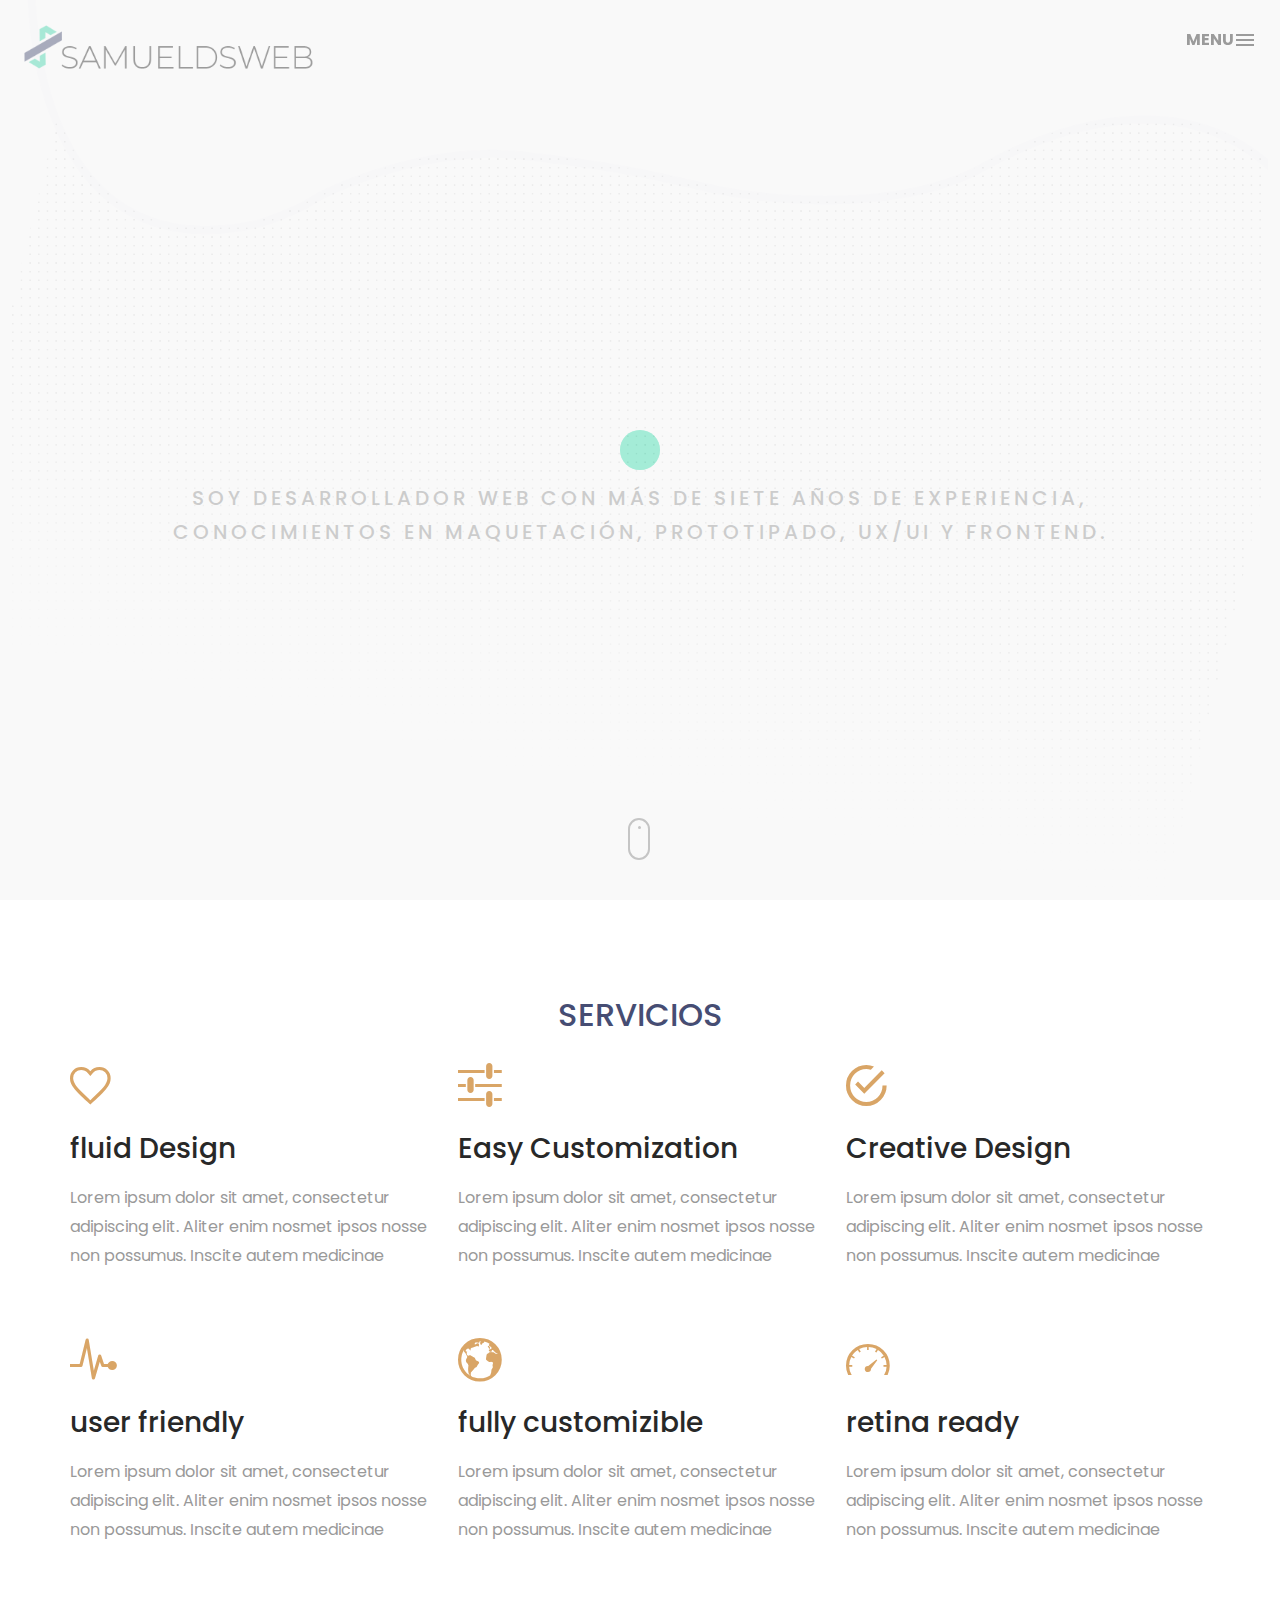
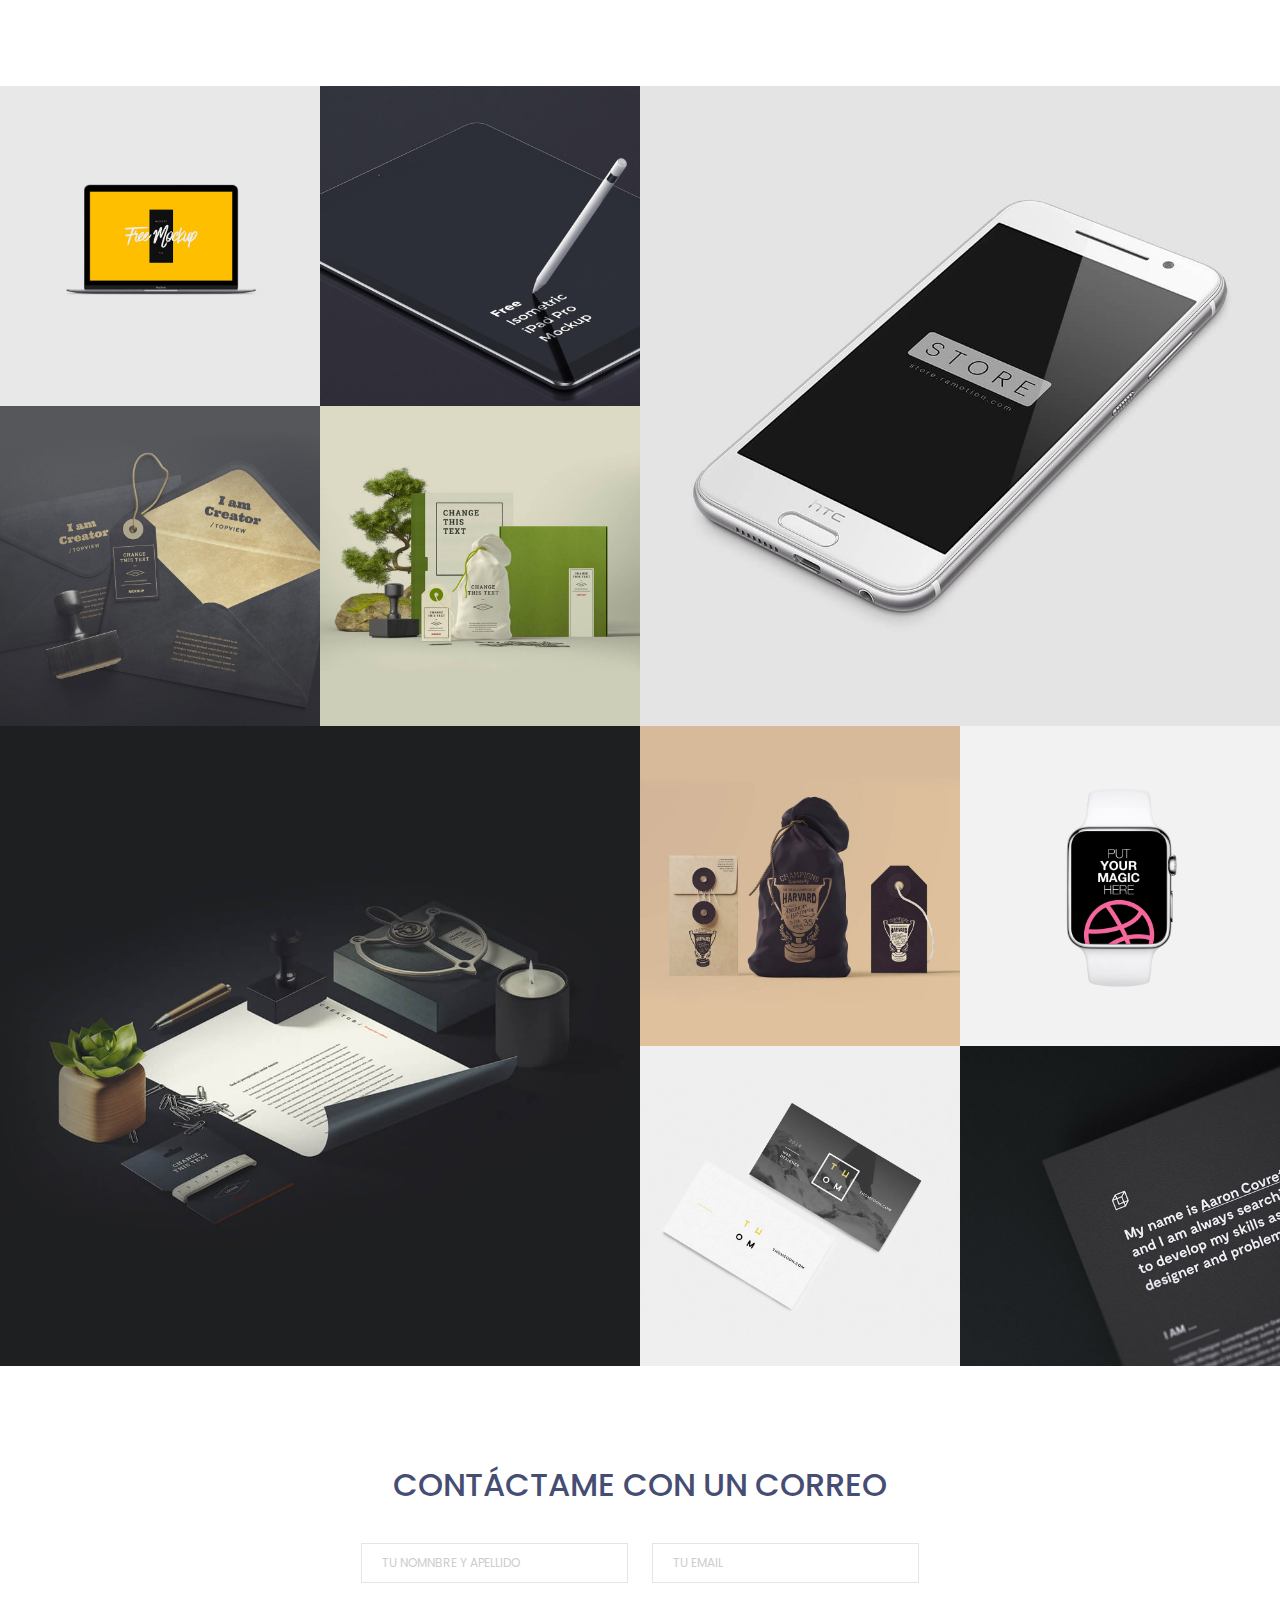
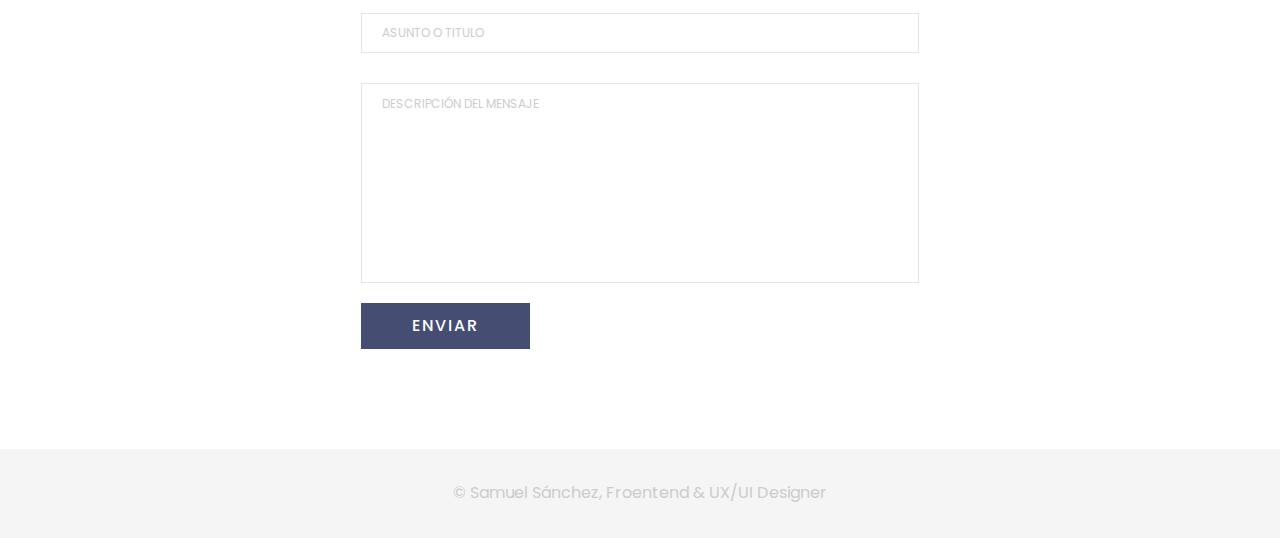
<file: index.html>
<!DOCTYPE html>
<html lang="es">

<head>
    <meta charset="utf-8">
    <meta http-equiv="X-UA-Compatible" content="IE=edge">
    <meta name="viewport" content="width=device-width, initial-scale=1">
    <title>Samuel Sánchez | Frontend & Diseñador UX/UI</title>
    <link rel="icon" href="img/fav.png" type="image/x-icon">

    <!-- Bootstrap -->
    <link href="https://cdn.jsdelivr.net/npm/bootstrap@5.1.3/dist/css/bootstrap.min.css" rel="stylesheet">

    <!-- CSS only -->
    <link href="ionicons/css/ionicons.min.css" rel="stylesheet">
    <link rel="stylesheet" href="https://cdnjs.cloudflare.com/ajax/libs/font-awesome/6.1.1/css/all.min.css">

    <!-- main css -->
    <link href="css/style.css" rel="stylesheet">

    <!-- modernizr -->
    <script src="js/modernizr.js"></script>
</head>

<body>

    <!-- Preloader -->
    <div id="preloader">
        <div class="pre-container">
            <div class="spinner">
                <div class="double-bounce1"></div>
                <div class="double-bounce2"></div>
            </div>
        </div>
    </div>
    <!-- end Preloader -->

    <div class="container-fluid">
        <!-- box header -->
        <header class="box-header">
            <div class="box-logo">
                <a href="index.html">
                    <img class="d-none d-md-block" src="img/logo.png" width="300" alt="Logo">
                    <img class="d-block d-md-none" src="img/logo.png" width="200" alt="Logo">
                </a>
            </div>
            <!-- box-nav -->
            <a class="box-primary-nav-trigger" href="#0">
                <span class="box-menu-text">Menu</span><span class="box-menu-icon"></span>
            </a>
            <!-- box-primary-nav-trigger -->
        </header>
        <!-- end box header -->

        <!-- nav -->
        <nav>
            <ul class="box-primary-nav">
                <li class="box-label">Portafolio</li>

                <li><a href="index.html">Inicio</a> <i class="ion-ios-circle-filled color"></i></li>
                <li><a href="samuel-sanchez.html">¿Quién es Samuel?</a></li>
                <li><a href="portafolio-completo.html">Portafolio Completo</a></li>
                <li><a href="contacto.html">Contactar</a></li>

                <li class="box-label">Siguir en Redes Sociales</li>

                <li class="box-social"><a href="https://www.linkedin.com/in/samueldsweb/" target="_blank"><i class="ion-social-linkedin"></i></a></li>
                <li class="box-social"><a href="https://www.instagram.com/samueldsweb/" target="_blank"><i class="ion-social-instagram-outline"></i></a></li>
                <li class="box-social"><a href="https://www.behance.net/samueldsweb" target="_blank"><i class="fa-brands fa-behance-square"></i></a></li>
                <li class="box-social"><a href="https://github.com/samueldsweb" target="_blank"><i class="ion-social-github"></i></a></li>
            </ul>
        </nav>
        <!-- end nav -->

        <!-- box-intro -->
        <section class="box-intro bg-intro">
            <div class="table-cell">
                <h1 class="box-headline letters rotate-2">
                    <span class="box-words-wrapper">
                        <b class="is-visible">UX/UI.</b>
                        <b>Web&nbsp;Design.</b>
                        <b>Frontend.</b>
                    </span>
		        </h1>
                <h5>Soy Desarrollador web con más de siete años de experiencia, <br> conocimientos en maquetación, prototipado, UX/UI y Frontend.</h5>
            </div>

            <div class="mouse">
                <div class="scroll"></div>
            </div>
        </section>
        <!-- end box-intro -->
    </div>
    
    <!-- services -->
    <div class="container my-md-5 py-md-5 px-4 px-md-0">

        <h2 class="center c-marino text-uppercase">Servicios</h2>
        <div class="row">

            <!-- service-box -->
            <div class="col-md-4 service-box">
                <i class="ion-android-favorite-outline size-50 c-beige"></i>
                <h3>fluid Design</h3>
                <div class="h-10"></div>
                <p>Lorem ipsum dolor sit amet, consectetur adipiscing elit. Aliter enim nosmet ipsos nosse non possumus. Inscite autem medicinae </p>
            </div>
            <!-- end service-box -->

            <!-- service-box -->
            <div class="col-md-4 service-box">
                <i class="ion-android-options size-50 c-beige"></i>
                <h3>Easy Customization</h3>
                <div class="h-10"></div>
                <p>Lorem ipsum dolor sit amet, consectetur adipiscing elit. Aliter enim nosmet ipsos nosse non possumus. Inscite autem medicinae </p>
            </div>
            <!-- end service-box -->

            <!-- service-box -->
            <div class="col-md-4  service-box">
                <i class="ion-android-checkmark-circle size-50 c-beige"></i>
                <h3>Creative Design</h3>
                <div class="h-10"></div>
                <p>Lorem ipsum dolor sit amet, consectetur adipiscing elit. Aliter enim nosmet ipsos nosse non possumus. Inscite autem medicinae </p>
            </div>
            <!-- end service-box -->

            <!-- service-box -->
            <div class="col-md-4  service-box">
                <i class="ion-ios-pulse-strong size-50 c-beige"></i>
                <h3>user friendly</h3>
                <div class="h-10"></div>
                <p>Lorem ipsum dolor sit amet, consectetur adipiscing elit. Aliter enim nosmet ipsos nosse non possumus. Inscite autem medicinae </p>
            </div>
            <!-- end service-box -->

            <!-- service-box -->
            <div class="col-md-4  service-box">
                <i class="ion-earth size-50 c-beige"></i>
                <h3>fully customizible</h3>
                <div class="h-10"></div>
                <p>Lorem ipsum dolor sit amet, consectetur adipiscing elit. Aliter enim nosmet ipsos nosse non possumus. Inscite autem medicinae </p>
            </div>
            <!-- end service-box -->

            <!-- service-box -->
            <div class="col-md-4  service-box">
                <i class="ion-speedometer size-50 c-beige"></i>
                <h3>retina ready</h3>
                <div class="h-10"></div>
                <p>Lorem ipsum dolor sit amet, consectetur adipiscing elit. Aliter enim nosmet ipsos nosse non possumus. Inscite autem medicinae </p>
            </div>
            <!-- end service-box -->

        </div>
    </div><!-- end services -->

    <!-- portfolio div -->
    <div class="portfolio-div">
        <div class="portfolio">
            <div class="no-padding portfolio_container">
                <!-- single work -->
                <div class="col-md-3 col-sm-6  fashion logo">
                    <a href="single-project.html" class="portfolio_item">
                        <img src="img/portfolio/01.jpg" alt="image" class="img-fluid" />
                        <div class="portfolio_item_hover">
                            <div class="portfolio-border clearfix">
                                <div class="item_info">
                                    <span>Mockups in seconds</span>
                                    <em>Fashion / Logo</em>
                                </div>
                            </div>
                        </div>
                    </a>
                </div>
                <!-- end single work -->

                <!-- single work -->
                <div class="col-md-3 col-sm-6 ads graphics">
                    <a href="single-project.html" class="portfolio_item">
                        <img src="img/portfolio/03.jpg" alt="image" class="img-fluid" />
                        <div class="portfolio_item_hover">
                            <div class="portfolio-border clearfix">
                                <div class="item_info">
                                    <span>Floating mockups</span>
                                    <em>Ads / Graphics</em>
                                </div>
                            </div>
                        </div>
                    </a>
                </div>
                <!-- end single work -->

                <!-- single work -->
                <div class="col-md-6 col-sm-12 photography">
                    <a href="single-project.html" class="portfolio_item">
                        <img src="img/portfolio/02.jpg" alt="image" class="img-fluid" />
                        <div class="portfolio_item_hover">
                            <div class="portfolio-border clearfix">
                                <div class="item_info">
                                    <span>Photorealistic smartwatch</span>
                                    <em>Photography</em>
                                </div>
                            </div>
                        </div>
                    </a>
                </div>
                <!-- end single work -->

                <!-- single work -->
                <div class="col-md-3 col-sm-6 fashion ads">
                    <a href="single-project.html" class="portfolio_item">
                        <img src="img/portfolio/04.jpg" alt="image" class="img-fluid" />
                        <div class="portfolio_item_hover">
                            <div class="portfolio-border clearfix">
                                <div class="item_info">
                                    <span>Held by hands</span>
                                    <em>Fashion / Ads</em>
                                </div>
                            </div>
                        </div>
                    </a>
                </div>
                <!-- end single work -->

                <!-- single work -->
                <div class="col-md-3 col-sm-6 graphics ads">
                    <a href="single-project.html" class="portfolio_item">
                        <img src="img/portfolio/05.jpg" alt="image" class="img-fluid" />
                        <div class="portfolio_item_hover">
                            <div class="portfolio-border clearfix">
                                <div class="item_info">
                                    <span>Mobile devices</span>
                                    <em>Graphics / Ads</em>
                                </div>
                            </div>
                        </div>
                    </a>
                </div>
                <!-- end single work -->

                <!-- single work -->
                <div class="col-md-6 col-sm-12 photography">
                    <a href="single-project.html" class="portfolio_item">
                        <img src="img/portfolio/010.jpg" alt="image" class="img-fluid" />
                        <div class="portfolio_item_hover">
                            <div class="portfolio-border clearfix">
                                <div class="item_info">
                                    <span>Photorealistic smartwatch</span>
                                    <em>Photography</em>
                                </div>
                            </div>
                        </div>
                    </a>
                </div>
                <!-- end single work -->

                <!-- single work -->
                <div class="col-md-3 col-sm-6 graphics ads">
                    <a href="single-project.html" class="portfolio_item">
                        <img src="img/portfolio/06.jpg" alt="image" class="img-fluid" />
                        <div class="portfolio_item_hover">
                            <div class="portfolio-border clearfix">
                                <div class="item_info">
                                    <span>Mobile devices</span>
                                    <em>Graphics / Ads</em>
                                </div>
                            </div>
                        </div>
                    </a>
                </div>
                <!-- end single work -->

                <!-- single work -->
                <div class="col-md-3 col-sm-6 graphics ads">
                    <a href="single-project.html" class="portfolio_item">
                        <img src="img/portfolio/07.jpg" alt="image" class="img-fluid" />
                        <div class="portfolio_item_hover">
                            <div class="portfolio-border clearfix">
                                <div class="item_info">
                                    <span>Mobile devices</span>
                                    <em>Graphics / Ads</em>
                                </div>
                            </div>
                        </div>
                    </a>
                </div>
                <!-- end single work -->

                <!-- single work -->
                <div class="col-md-3 col-sm-6 graphics ads">
                    <a href="single-project.html" class="portfolio_item">
                        <img src="img/portfolio/08.jpg" alt="image" class="img-fluid" />
                        <div class="portfolio_item_hover">
                            <div class="portfolio-border clearfix">
                                <div class="item_info">
                                    <span>Mobile devices</span>
                                    <em>Graphics / Ads</em>
                                </div>
                            </div>
                        </div>
                    </a>
                </div>
                <!-- end single work -->

                <!-- single work -->
                <div class="col-md-3 col-sm-6 graphics ads">
                    <a href="single-project.html" class="portfolio_item">
                        <img src="img/portfolio/09.jpg" alt="image" class="img-fluid" />
                        <div class="portfolio_item_hover">
                            <div class="portfolio-border clearfix">
                                <div class="item_info">
                                    <span>Mobile devices</span>
                                    <em>Graphics / Ads</em>
                                </div>
                            </div>
                        </div>
                    </a>
                </div>
                <!-- end single work -->
            </div>
            <!-- end portfolio_container -->
        </div>
        <!-- portfolio -->
    </div>
    <!-- end portfolio div -->

    <!-- form container -->
    <div class="container main-container bg-form px-4 px-md-0">
        <div class="row">
            <div class="col-md-6 mx-auto">
                <h2 class="center c-marino text-uppercase">Contáctame con un correo</h2>
                <div class="h-30"></div>
                <form action="#" method="post">
                    <div class="row">
                        <div class="col-md-6">
                            <div class="input-contact">
                                <input type="text" name="name">
                                <span>Tu nomnbre y apellido</span>
                            </div>
                        </div>
                        <div class="col-md-6">
                            <div class="input-contact">
                                <input type="text" name="email">
                                <span>Tu email</span>
                            </div>
                        </div>
                        <div class="col-md-12">
                            <div class="input-contact">
                                <input type="text" name="object">
                                <span>Asunto o titulo</span>
                            </div>
                        </div>
                        <div class="col-md-12">
                            <div class="textarea-contact">
                                <textarea name="message"></textarea>
                                <span>Descripción del mensaje</span>
                            </div>
                        </div>
                        <div class="col-md-12">
                            <a href="#" class="btn btn-box">Enviar</a>
                        </div>
                    </div>
                </form>
            </div>

        </div>
    </div>
    <!-- end form container -->

    <!-- footer -->
    <footer>
        <div class="container-fluid">
            <p class="copyright">© Samuel Sánchez, Froentend & UX/UI Designer</p>
        </div>
    </footer>
    <!-- end footer -->

    <!-- back to top -->
    <a href="#0" class="cd-top"><i class="ion-android-arrow-up"></i></a>
    <!-- end back to top -->



    <!-- jQuery -->
    <script src="js/jquery-2.1.1.js"></script>
    <!--  plugins -->
    <!-- JavaScript Bundle with Popper -->
    <script src="https://cdn.jsdelivr.net/npm/bootstrap@5.1.3/dist/js/bootstrap.bundle.min.js"></script>
    <script src="js/menu.js"></script>
    <script src="js/animated-headline.js"></script>
    <script src="js/isotope.pkgd.min.js"></script>


    <!--  custom script -->
    <script src="js/custom.js"></script>

</body>

</html>
</file>
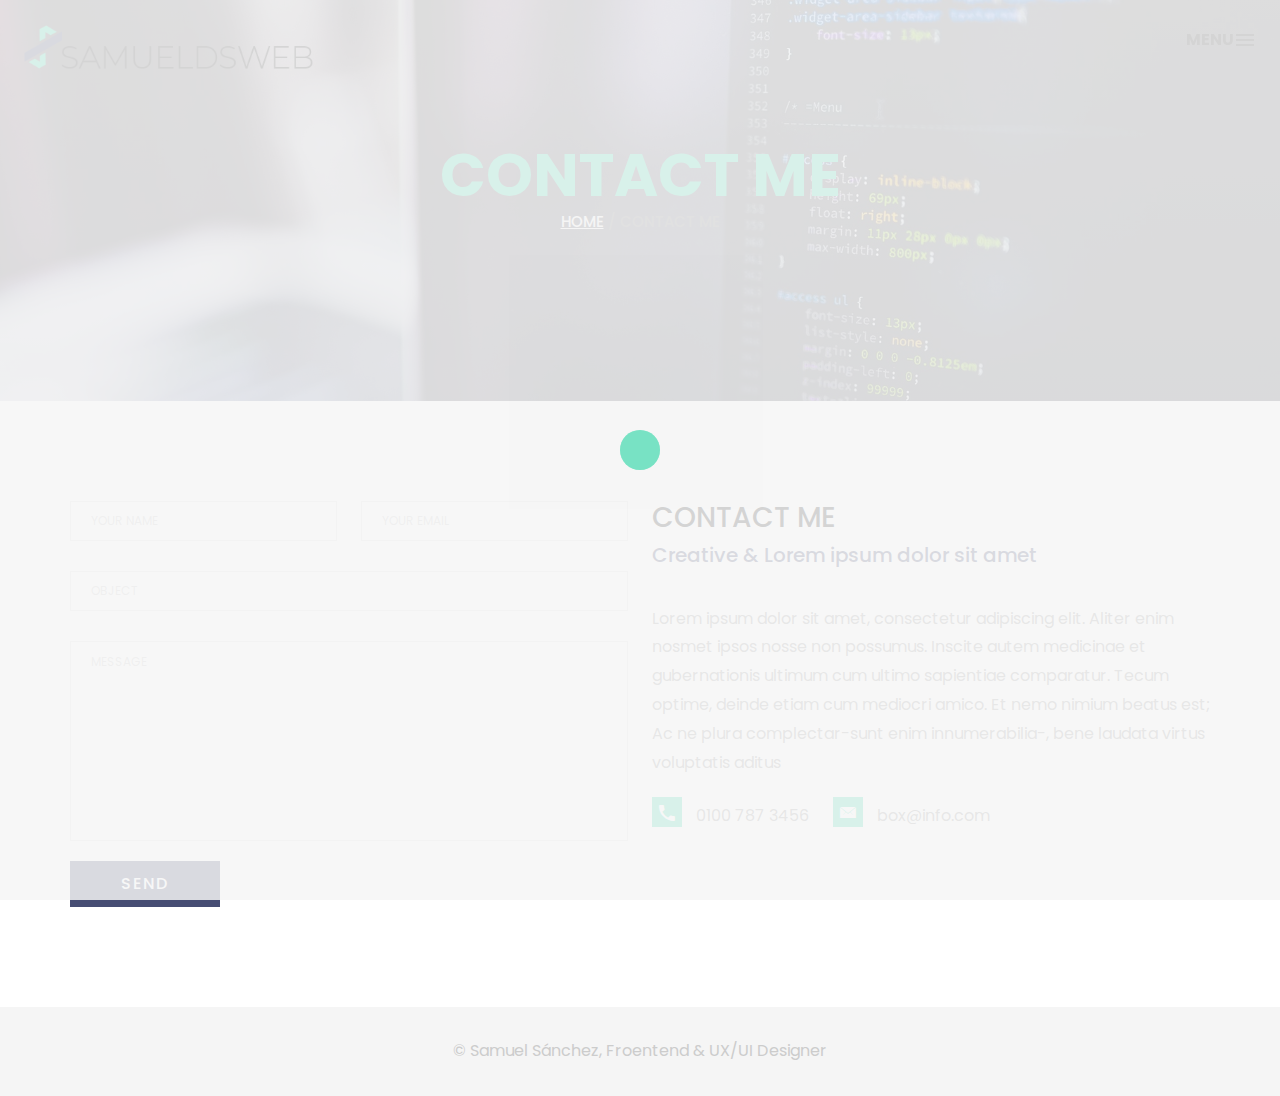
<file: contacto.html>
<!DOCTYPE html>
<html lang="es">

<head>
    <meta charset="utf-8">
    <meta http-equiv="X-UA-Compatible" content="IE=edge">
    <meta name="viewport" content="width=device-width, initial-scale=1">
    <title>Samuel Sánchez | Frontend & Diseñador UX/UI</title>
    <link rel="icon" href="img/fav.png" type="image/x-icon">

    <!-- Bootstrap -->
    <link href="https://cdn.jsdelivr.net/npm/bootstrap@5.1.3/dist/css/bootstrap.min.css" rel="stylesheet">

    <!-- CSS only -->
    <link href="ionicons/css/ionicons.min.css" rel="stylesheet">
    <link rel="stylesheet" href="https://cdnjs.cloudflare.com/ajax/libs/font-awesome/6.1.1/css/all.min.css">

    <!-- main css -->
    <link href="css/style.css" rel="stylesheet">


    <!-- modernizr -->
    <script src="js/modernizr.js"></script>
</head>

<body>

    <!-- Preloader -->
    <div id="preloader">
        <div class="pre-container">
            <div class="spinner">
                <div class="double-bounce1"></div>
                <div class="double-bounce2"></div>
            </div>
        </div>
    </div>
    <!-- end Preloader -->

    <div class="container-fluid">
        <!-- box header -->
        <header class="box-header">
            <div class="box-logo">
                <a href="index.html">
                    <img class="d-none d-md-block" src="img/logo.png" width="300" alt="Logo">
                    <img class="d-block d-md-none" src="img/logo.png" width="200" alt="Logo">
                </a>
            </div>
            <!-- box-nav -->
            <a class="box-primary-nav-trigger" href="#0">
                <span class="box-menu-text">Menu</span><span class="box-menu-icon"></span>
            </a>
            <!-- box-primary-nav-trigger -->
        </header>
        <!-- end box header -->

        <!-- nav -->
        <nav>
            <ul class="box-primary-nav">
                <li class="box-label">Portafolio</li>

                <li><a href="index.html">Inicio</a> <i class="ion-ios-circle-filled color"></i></li>
                <li><a href="samuel-sanchez.html">¿Quién es Samuel?</a></li>
                <li><a href="portafolio-completo.html">Portafolio Completo</a></li>
                <li><a href="contacto.html">Contactar</a></li>

                <li class="box-label">Siguir en Redes Sociales</li>

                <li class="box-social"><a href="https://www.linkedin.com/in/samueldsweb/" target="_blank"><i class="ion-social-linkedin"></i></a></li>
                <li class="box-social"><a href="https://www.instagram.com/samueldsweb/" target="_blank"><i class="ion-social-instagram-outline"></i></a></li>
                <li class="box-social"><a href="https://www.behance.net/samueldsweb" target="_blank"><i class="fa-brands fa-behance-square"></i></a></li>
                <li class="box-social"><a href="https://github.com/samueldsweb" target="_blank"><i class="ion-social-github"></i></a></li>
            </ul>
        </nav>
        <!-- end nav -->

    </div>

    <!-- top bar -->
    <div class="top-bar">
        <h1>contact Me</h1>
        <p><a href="#">Home</a> / Contact Me</p>
    </div>
    <!-- end top bar -->

    <!-- main-container -->
    <div class="container main-container px-4 px-md-0">

        <div class="row">
            <div class="col-md-6">
                <form action="#" method="post">
                    <div class="row">
                        <div class="col-md-6">
                            <div class="input-contact">
                                <input type="text" name="name">
                                <span>your name</span>
                            </div>
                        </div>
                        <div class="col-md-6">
                            <div class="input-contact">
                                <input type="text" name="email">
                                <span>your email</span>
                            </div>
                        </div>
                        <div class="col-md-12">
                            <div class="input-contact">
                                <input type="text" name="object">
                                <span>object</span>
                            </div>
                        </div>
                        <div class="col-md-12">
                            <div class="textarea-contact">
                                <textarea name="message"></textarea>
                                <span>message</span>
                            </div>
                        </div>
                        <div class="col-md-12">
                            <a href="#" class="btn btn-box">Send</a>
                        </div>
                    </div>
                </form>
            </div>

            <div class="col-md-6">
                <h3 class="text-uppercase">contact me</h3>
                <h5>Creative & Lorem ipsum dolor sit amet</h5>
                <div class="h-30"></div>
                <p>Lorem ipsum dolor sit amet, consectetur adipiscing elit. Aliter enim nosmet ipsos nosse non possumus. Inscite autem medicinae et gubernationis ultimum cum ultimo sapientiae comparatur. Tecum optime, deinde etiam cum mediocri amico. Et nemo nimium beatus est; Ac ne plura complectar-sunt enim innumerabilia-, bene laudata virtus voluptatis aditus </p>
                <div class="contact-info">
                    <p><i class="ion-android-call"></i> 0100 787 3456</p>
                    <p><i class="ion-ios-email"></i> box@info.com</p>
                </div>
            </div>
        </div>

    </div>
    <!-- end main-container -->

    <!-- footer -->
    <footer>
        <div class="container-fluid">
            <p class="copyright">© Samuel Sánchez, Froentend & UX/UI Designer</p>
        </div>
    </footer>
    <!-- end footer -->

    <!-- back to top -->
    <a href="#0" class="cd-top"><i class="ion-android-arrow-up"></i></a>
    <!-- end back to top -->

    <!-- jQuery -->
    <script src="js/jquery-2.1.1.js"></script>
    <!--  plugins -->
    <script src="https://cdn.jsdelivr.net/npm/bootstrap@5.1.3/dist/js/bootstrap.bundle.min.js"></script>
    <script src="js/menu.js"></script>
    <script src="js/animated-headline.js"></script>
    <script src="js/isotope.pkgd.min.js"></script>


    <!--  custom script -->
    <script src="js/custom.js"></script>

</body>

</html>
</file>
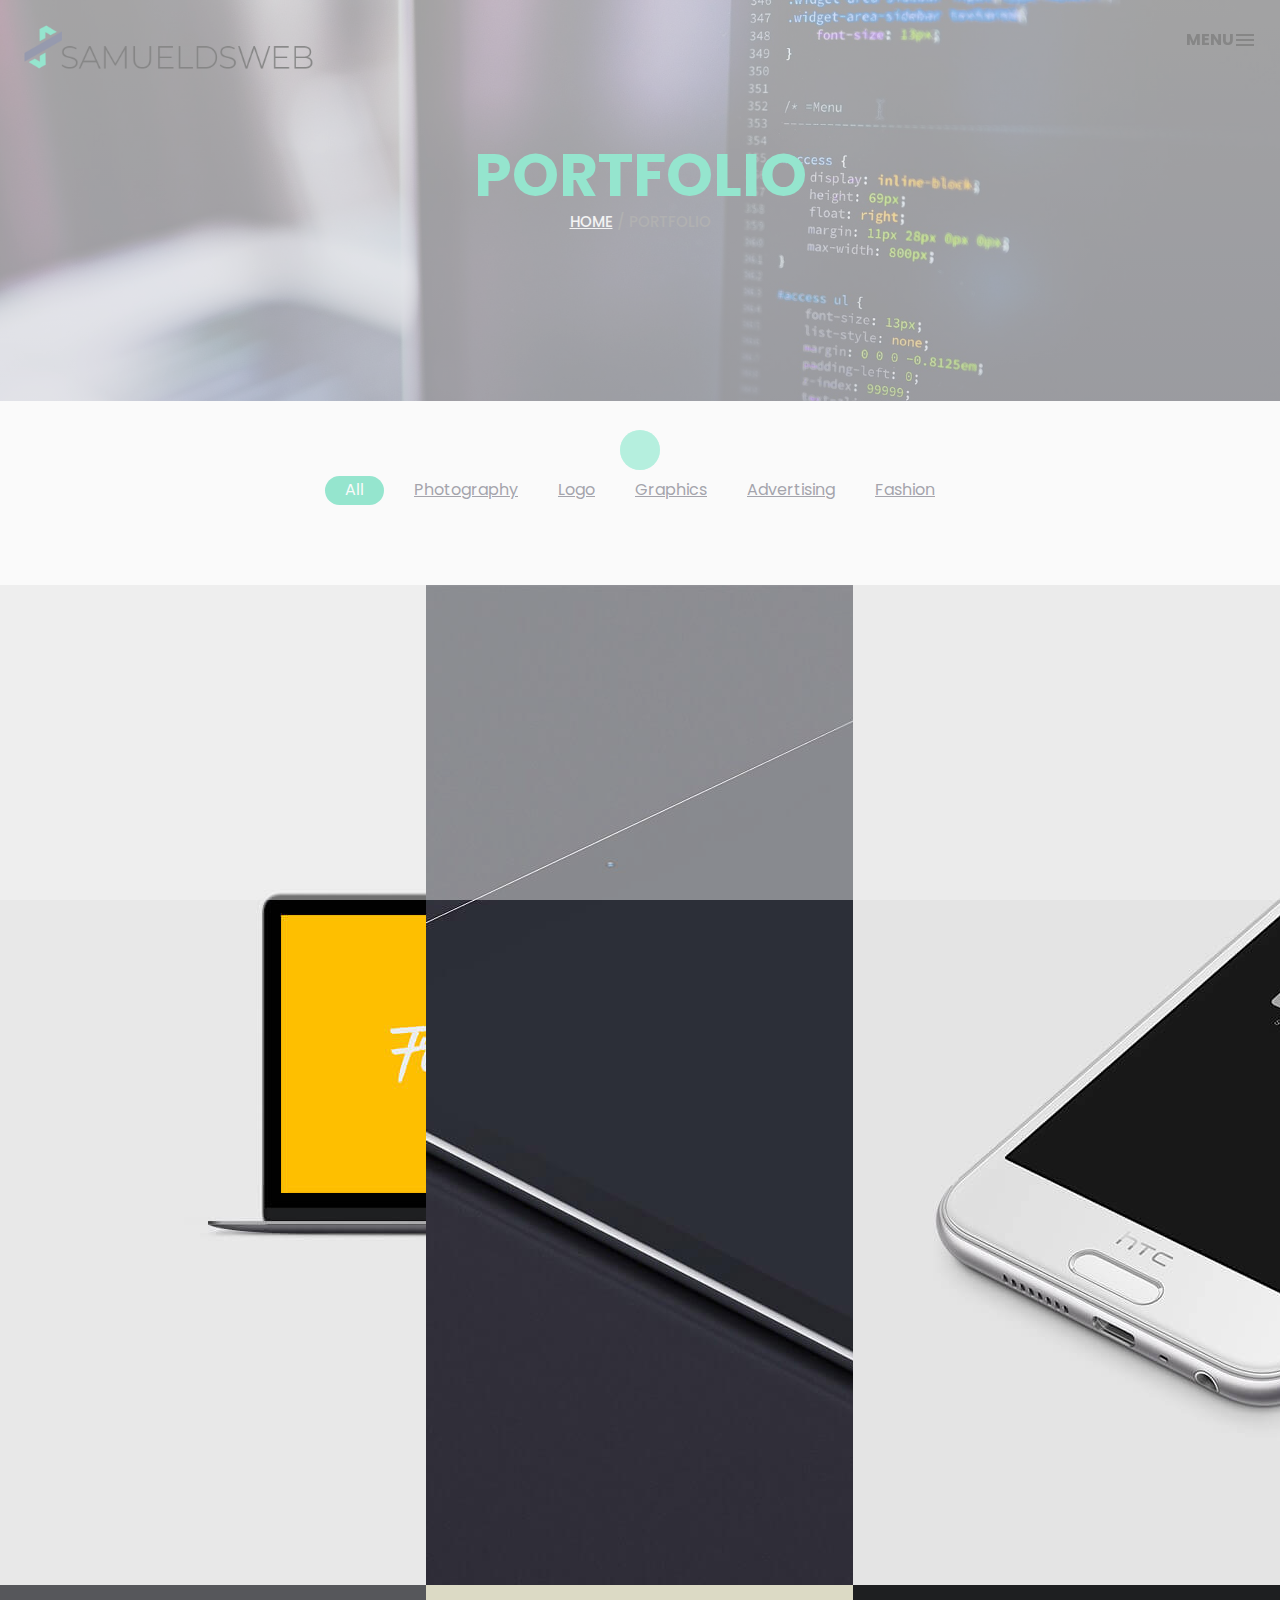
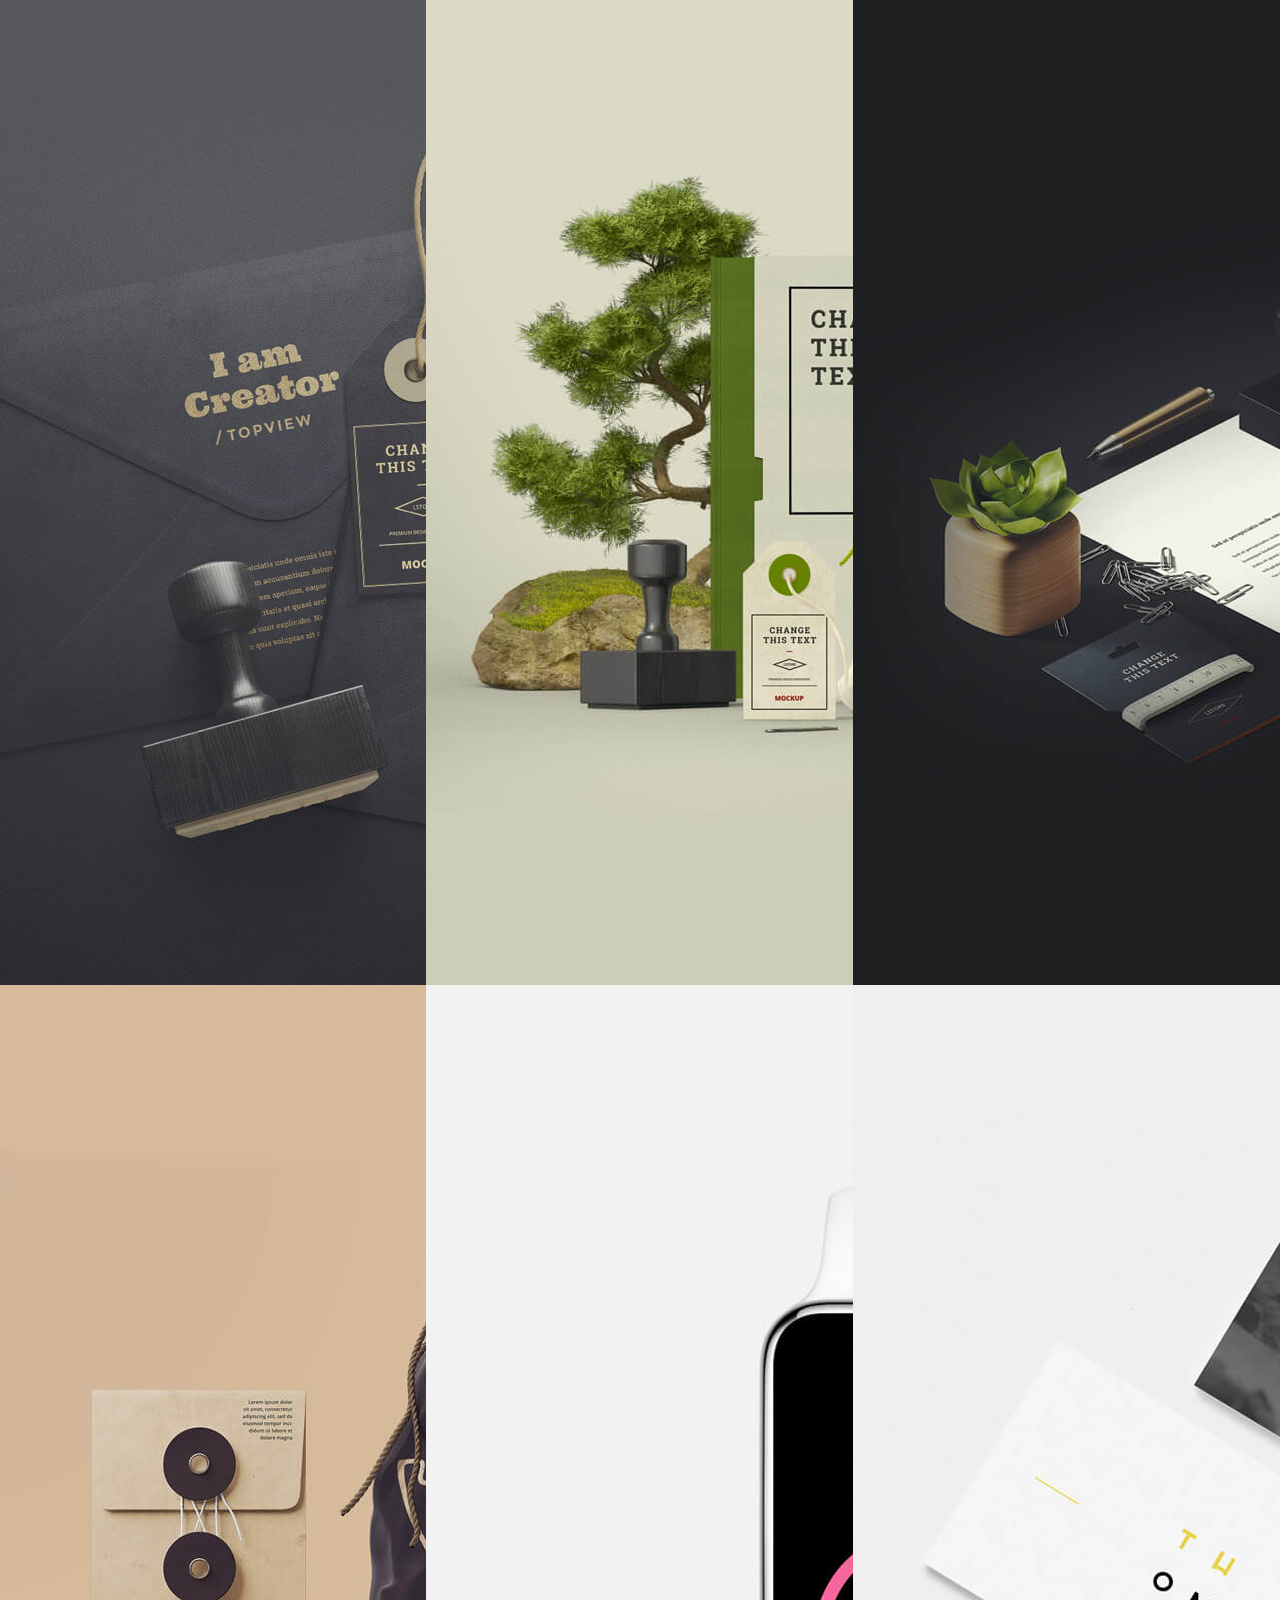
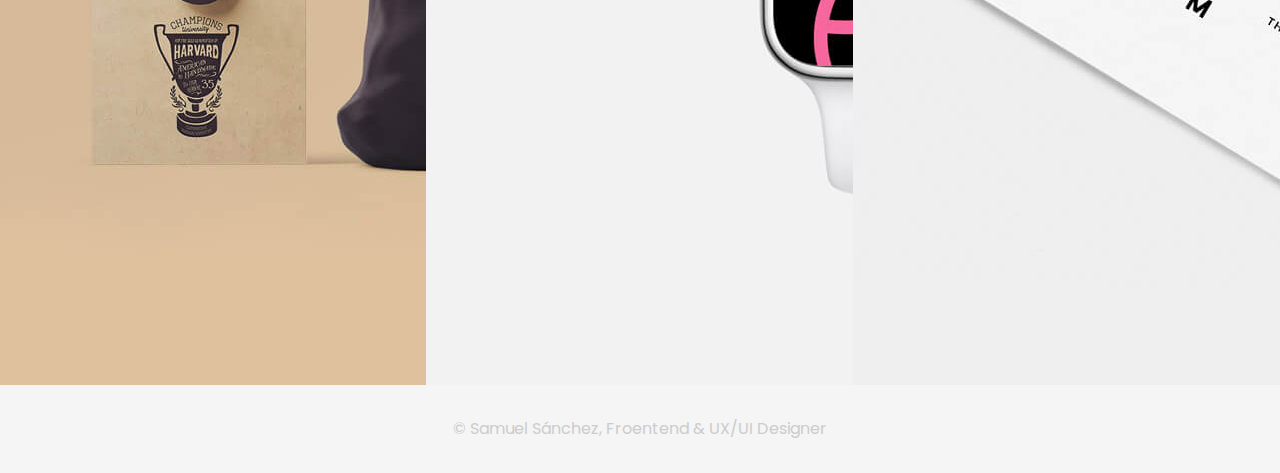
<file: portafolio-completo.html>
<!DOCTYPE html>
<html lang="es">

<head>
    <meta charset="utf-8">
    <meta http-equiv="X-UA-Compatible" content="IE=edge">
    <meta name="viewport" content="width=device-width, initial-scale=1">
    <title>Samuel Sánchez | Frontend & Diseñador UX/UI</title>
    <link rel="icon" href="img/fav.png" type="image/x-icon">

    <!-- Bootstrap -->
    <link href="https://cdn.jsdelivr.net/npm/bootstrap@5.1.3/dist/css/bootstrap.min.css" rel="stylesheet">

    <!-- CSS only -->
    <link href="ionicons/css/ionicons.min.css" rel="stylesheet">
    <link rel="stylesheet" href="https://cdnjs.cloudflare.com/ajax/libs/font-awesome/6.1.1/css/all.min.css">

    <!-- main css -->
    <link href="css/style.css" rel="stylesheet">


    <!-- modernizr -->
    <script src="js/modernizr.js"></script>
</head>

<body>

    <!-- Preloader -->
    <div id="preloader">
        <div class="pre-container">
            <div class="spinner">
                <div class="double-bounce1"></div>
                <div class="double-bounce2"></div>
            </div>
        </div>
    </div>
    <!-- end Preloader -->

    <div class="container-fluid">
        <!-- box header -->
        <header class="box-header">
            <div class="box-logo">
                <a href="index.html">
                    <img class="d-none d-md-block" src="img/logo.png" width="300" alt="Logo">
                    <img class="d-block d-md-none" src="img/logo.png" width="200" alt="Logo">
                </a>
            </div>
            <!-- box-nav -->
            <a class="box-primary-nav-trigger" href="#0">
                <span class="box-menu-text">Menu</span><span class="box-menu-icon"></span>
            </a>
            <!-- box-primary-nav-trigger -->
        </header>
        <!-- end box header -->

        <!-- nav -->
        <nav>
            <ul class="box-primary-nav">
                <li class="box-label">Portafolio</li>

                <li><a href="index.html">Inicio</a></li>
                <li><a href="samuel-sanchez.html">¿Quién es Samuel?</a></li>
                <li><a href="portafolio-completo.html">Portafolio Completo</a><i class="ion-ios-circle-filled color"></i></li>
                <li><a href="contacto.html">Contactar</a></li>

                <li class="box-label">Siguir en Redes Sociales</li>

                <li class="box-social"><a href="https://www.linkedin.com/in/samueldsweb/" target="_blank"><i class="ion-social-linkedin"></i></a></li>
                <li class="box-social"><a href="https://www.instagram.com/samueldsweb/" target="_blank"><i class="ion-social-instagram-outline"></i></a></li>
                <li class="box-social"><a href="https://www.behance.net/samueldsweb" target="_blank"><i class="fa-brands fa-behance-square"></i></a></li>
                <li class="box-social"><a href="https://github.com/samueldsweb" target="_blank"><i class="ion-social-github"></i></a></li>
            </ul>
        </nav>
        <!-- end nav -->
    </div>

    <!-- top bar -->
    <div class="top-bar">
        <h1>portfolio</h1>
        <p><a href="#">Home</a> / Portfolio</p>
    </div>
    <!-- end top bar -->

    <!-- main container -->
    <div class="main-container portfolio-inner clearfix">
        <!-- portfolio div -->
        <div class="portfolio-div">
            <div class="portfolio">
                <!-- portfolio_filter -->
                <div class="categories-grid wow fadeInLeft">
                    <nav class="categories text-center">
                        <ul class="portfolio_filter">
                            <li><a href="" class="active" data-filter="*">All</a></li>
                            <li><a href="" data-filter=".photography">Photography</a></li>
                            <li><a href="" data-filter=".logo">Logo</a></li>
                            <li><a href="" data-filter=".graphics">Graphics</a></li>
                            <li><a href="" data-filter=".ads">Advertising</a></li>
                            <li><a href="" data-filter=".fashion">Fashion</a></li>
                        </ul>
                    </nav>
                </div>
                <!-- portfolio_filter -->

                <!-- portfolio_container -->
                <div class="no-padding portfolio_container clearfix">
                    <!-- single work -->
                    <div class="col-md-4 col-sm-6  fashion logo">
                        <a href="single-project.html" class="portfolio_item">
                            <img src="img/portfolio/01.jpg" alt="image" class="img-responsive" />
                            <div class="portfolio_item_hover">
                                <div class="portfolio-border clearfix">
                                    <div class="item_info">
                                        <span>Mockups in seconds</span>
                                        <em>Fashion / Logo</em>
                                    </div>
                                </div>
                            </div>
                        </a>
                    </div>
                    <!-- end single work -->

                    <!-- single work -->
                    <div class="col-md-4 col-sm-6 ads graphics">
                        <a href="single-project.html" class="portfolio_item">
                            <img src="img/portfolio/03.jpg" alt="image" class="img-responsive" />
                            <div class="portfolio_item_hover">
                                <div class="portfolio-border clearfix">
                                    <div class="item_info">
                                        <span>Floating mockups</span>
                                        <em>Ads / Graphics</em>
                                    </div>
                                </div>
                            </div>
                        </a>
                    </div>
                    <!-- end single work -->

                    <!-- single work -->
                    <div class="col-md-4 col-sm-12 photography">
                        <a href="single-project.html" class="portfolio_item">
                            <img src="img/portfolio/02.jpg" alt="image" class="img-responsive" />
                            <div class="portfolio_item_hover">
                                <div class="portfolio-border clearfix">
                                    <div class="item_info">
                                        <span>Photorealistic smartwatch</span>
                                        <em>Photography</em>
                                    </div>
                                </div>
                            </div>
                        </a>
                    </div>
                    <!-- end single work -->

                    <!-- single work -->
                    <div class="col-md-4 col-sm-6 fashion ads">
                        <a href="single-project.html" class="portfolio_item">
                            <img src="img/portfolio/04.jpg" alt="image" class="img-responsive" />
                            <div class="portfolio_item_hover">
                                <div class="portfolio-border clearfix">
                                    <div class="item_info">
                                        <span>Held by hands</span>
                                        <em>Fashion / Ads</em>
                                    </div>
                                </div>
                            </div>
                        </a>
                    </div>
                    <!-- end single work -->

                    <!-- single work -->
                    <div class="col-md-4 col-sm-6 graphics ads">
                        <a href="single-project.html" class="portfolio_item">
                            <img src="img/portfolio/05.jpg" alt="image" class="img-responsive" />
                            <div class="portfolio_item_hover">
                                <div class="portfolio-border clearfix">
                                    <div class="item_info">
                                        <span>Mobile devices</span>
                                        <em>Graphics / Ads</em>
                                    </div>
                                </div>
                            </div>
                        </a>
                    </div>
                    <!-- end single work -->

                    <!-- single work -->
                    <div class="col-md-4 col-sm-12 photography">
                        <a href="single-project.html" class="portfolio_item">
                            <img src="img/portfolio/010.jpg" alt="image" class="img-responsive" />
                            <div class="portfolio_item_hover">
                                <div class="portfolio-border clearfix">
                                    <div class="item_info">
                                        <span>Photorealistic smartwatch</span>
                                        <em>Photography</em>
                                    </div>
                                </div>
                            </div>
                        </a>
                    </div>
                    <!-- end single work -->

                    <!-- single work -->
                    <div class="col-md-4 col-sm-6 graphics ads">
                        <a href="single-project.html" class="portfolio_item">
                            <img src="img/portfolio/06.jpg" alt="image" class="img-responsive" />
                            <div class="portfolio_item_hover">
                                <div class="portfolio-border clearfix">
                                    <div class="item_info">
                                        <span>Mobile devices</span>
                                        <em>Graphics / Ads</em>
                                    </div>
                                </div>
                            </div>
                        </a>
                    </div>
                    <!-- end single work -->

                    <!-- single work -->
                    <div class="col-md-4 col-sm-6 graphics ads">
                        <a href="single-project.html" class="portfolio_item">
                            <img src="img/portfolio/07.jpg" alt="image" class="img-responsive" />
                            <div class="portfolio_item_hover">
                                <div class="portfolio-border clearfix">
                                    <div class="item_info">
                                        <span>Mobile devices</span>
                                        <em>Graphics / Ads</em>
                                    </div>
                                </div>
                            </div>
                        </a>
                    </div>
                    <!-- end single work -->

                    <!-- single work -->
                    <div class="col-md-4 col-sm-6 graphics ads">
                        <a href="single-project.html" class="portfolio_item">
                            <img src="img/portfolio/08.jpg" alt="image" class="img-responsive" />
                            <div class="portfolio_item_hover">
                                <div class="portfolio-border clearfix">
                                    <div class="item_info">
                                        <span>Mobile devices</span>
                                        <em>Graphics / Ads</em>
                                    </div>
                                </div>
                            </div>
                        </a>
                    </div>
                    <!-- end single work -->

                </div>
                <!-- end portfolio_container -->
            </div>
            <!-- portfolio -->
        </div>
        <!-- end portfolio div -->
    </div>
    <!-- end main container -->


    <!-- footer -->
    <footer>
        <div class="container-fluid">
            <p class="copyright">© Samuel Sánchez, Froentend & UX/UI Designer</p>
        </div>
    </footer>
    <!-- end footer -->

    <!-- back to top -->
    <a href="#0" class="cd-top"><i class="ion-android-arrow-up"></i></a>
    <!-- end back to top -->




    <!-- jQuery -->
    <script src="js/jquery-2.1.1.js"></script>
    <!--  plugins -->
    <script src="https://cdn.jsdelivr.net/npm/bootstrap@5.1.3/dist/js/bootstrap.bundle.min.js"></script>
    <script src="js/menu.js"></script>
    <script src="js/animated-headline.js"></script>
    <script src="js/isotope.pkgd.min.js"></script>


    <!--  custom script -->
    <script src="js/custom.js"></script>


</body>

</html>
</file>
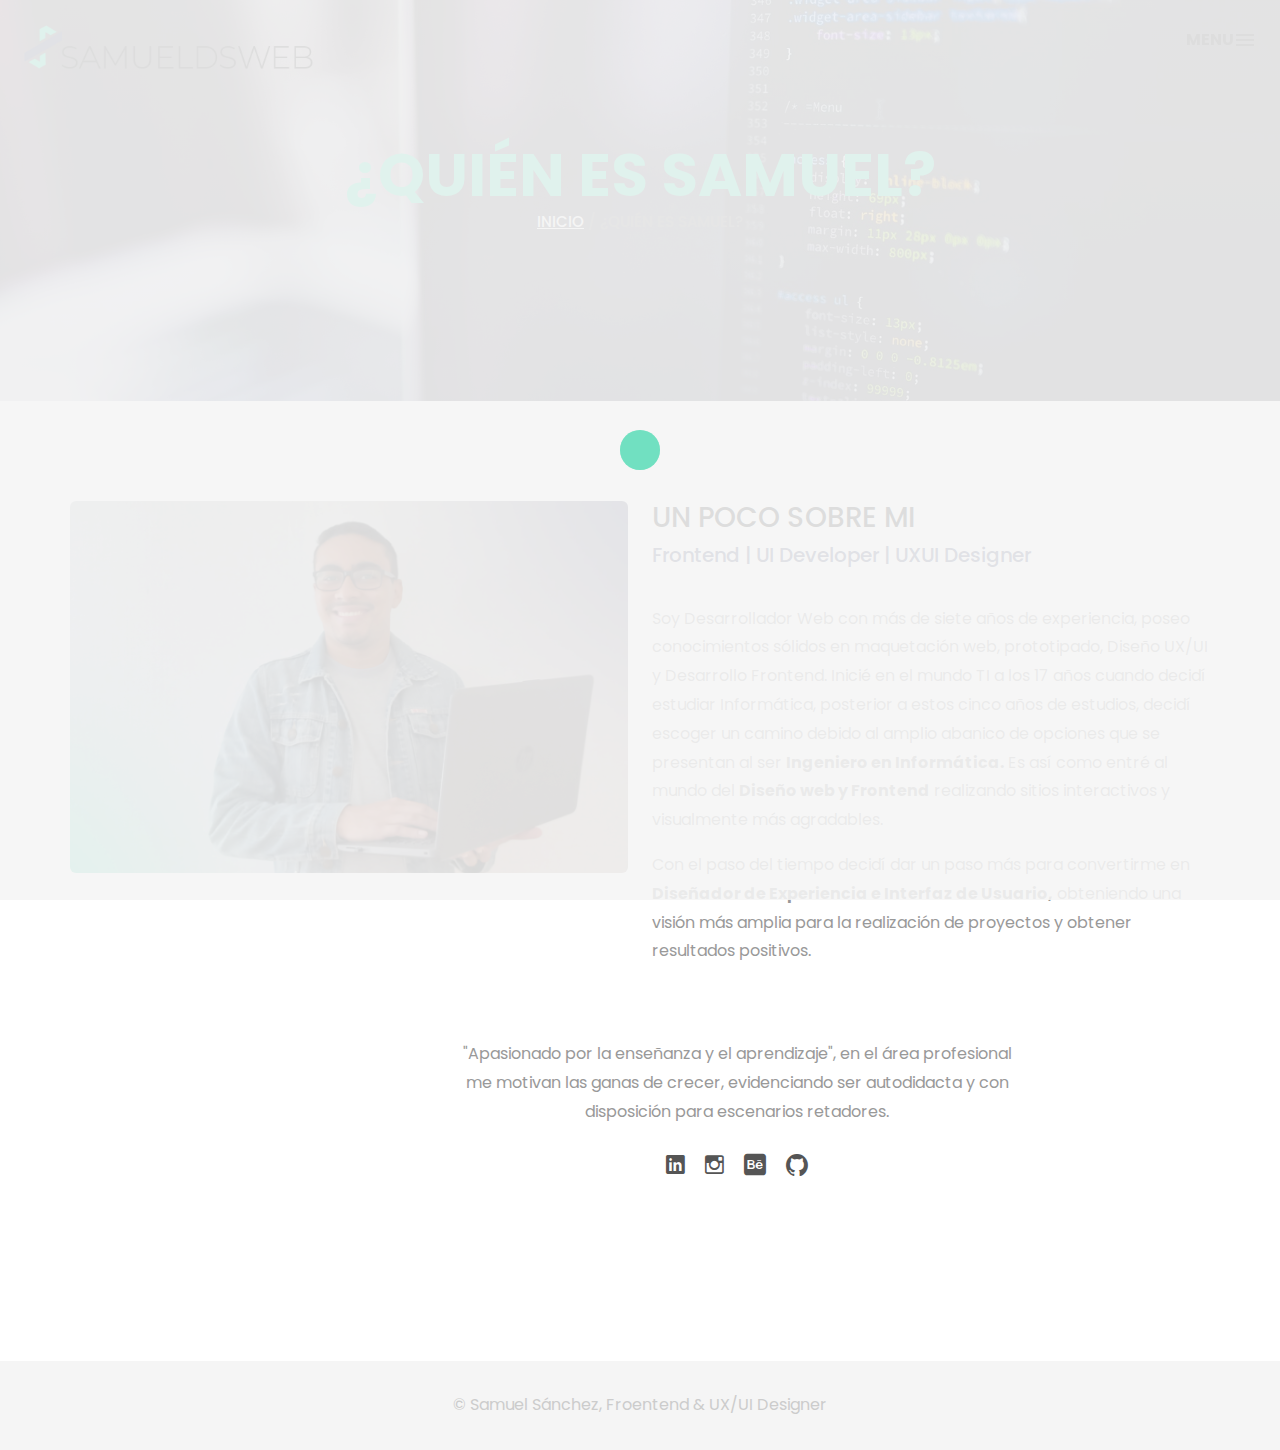
<file: samuel-sanchez.html>
<!DOCTYPE html>
<html lang="es">

<head>
    <meta charset="utf-8">
    <meta http-equiv="X-UA-Compatible" content="IE=edge">
    <meta name="viewport" content="width=device-width, initial-scale=1">
    <title>Samuel Sánchez | Frontend & Diseñador UX/UI</title>
    <link rel="icon" href="img/fav.png" type="image/x-icon">

    <!-- Bootstrap -->
    <link href="https://cdn.jsdelivr.net/npm/bootstrap@5.1.3/dist/css/bootstrap.min.css" rel="stylesheet">

    <!-- CSS only -->
    <link href="ionicons/css/ionicons.min.css" rel="stylesheet">
    <link rel="stylesheet" href="https://cdnjs.cloudflare.com/ajax/libs/font-awesome/6.1.1/css/all.min.css">

    <!-- main css -->
    <link href="css/style.css" rel="stylesheet">


    <!-- modernizr -->
    <script src="js/modernizr.js"></script>
</head>

<body>

    <!-- Preloader -->
    <div id="preloader">
        <div class="pre-container">
            <div class="spinner">
                <div class="double-bounce1"></div>
                <div class="double-bounce2"></div>
            </div>
        </div>
    </div>
    <!-- end Preloader -->

    <div class="container-fluid">
        <!-- box header -->
        <header class="box-header">
            <div class="box-logo">
                <a href="index.html">
                    <img class="d-none d-md-block" src="img/logo.png" width="300" alt="Logo">
                    <img class="d-block d-md-none" src="img/logo.png" width="200" alt="Logo">
                </a>
            </div>
            <!-- box-nav -->
            <a class="box-primary-nav-trigger" href="#0">
                <span class="box-menu-text">Menu</span><span class="box-menu-icon"></span>
            </a>
            <!-- box-primary-nav-trigger -->
        </header>
        <!-- end box header -->

        <!-- nav -->
        <nav>
            <ul class="box-primary-nav">
                <li class="box-label">Portafolio</li>

                <li><a href="index.html">Inicio</a></li>
                <li><a href="samuel-sanchez.html">¿Quién es Samuel?</a><i class="ion-ios-circle-filled color"></i></li>
                <li><a href="portafolio-completo.html">Portafolio Completo</a></li>
                <li><a href="contacto.html">Contactar</a></li>

                <li class="box-label">Siguir en Redes Sociales</li>

                <li class="box-social"><a href="https://www.linkedin.com/in/samueldsweb/" target="_blank"><i class="ion-social-linkedin"></i></a></li>
                <li class="box-social"><a href="https://www.instagram.com/samueldsweb/" target="_blank"><i class="ion-social-instagram-outline"></i></a></li>
                <li class="box-social"><a href="https://www.behance.net/samueldsweb" target="_blank"><i class="fa-brands fa-behance-square"></i></a></li>
                <li class="box-social"><a href="https://github.com/samueldsweb" target="_blank"><i class="ion-social-github"></i></a></li>
            </ul>
        </nav>
        <!-- end nav -->
    </div>

    <!-- Top bar -->


    <div class="top-bar">
        <h1>¿Quién es Samuel?</h1>
        <p><a href="index.html">Inicio</a> / ¿Quién es Samuel?</p>
    </div>
    <!-- end Top bar -->

    <!-- Main container -->
    <div class="container main-container px-4 px-md-0">
        <div class="row">
            <div class="col-md-6">
                <img src="img/samuel-sanchez-desarrollador-web.jpg" class="img-fluid rounded" alt="" />
            </div>
            <div class="col-md-6">
                <h3 class="uppercase">Un poco sobre mi</h3>
                <h5>Frontend | UI Developer | UXUI Designer</h5>
                <div class="h-30"></div>
                <p>
                    Soy Desarrollador Web con más de siete años de experiencia, poseo conocimientos sólidos en maquetación web, prototipado, Diseño UX/UI y Desarrollo Frontend.
                    Inicié en el mundo TI a los 17 años cuando decidí estudiar Informática, posterior a estos cinco años de estudios, decidí escoger un camino debido al amplio abanico de opciones que se presentan al ser <strong>Ingeniero en Informática.</strong>
                    Es así como entré al mundo del <strong>Diseño web y Frontend</strong> realizando sitios interactivos y visualmente más agradables.
                </p>

                <p>
                    Con el paso del tiempo decidí dar un paso más para convertirme en <strong>Diseñador de Experiencia e Interfaz de Usuario,</strong> 
                    obteniendo una visión más amplia para la realización de proyectos y obtener resultados positivos.
                </p>
                <div class="h-10"></div>
            </div>
            <div class="col-md-6 offset-md-4 py-5 text-center">
                <p>"Apasionado por la enseñanza y el aprendizaje", en el área profesional me motivan las ganas de crecer, evidenciando ser autodidacta y con disposición para escenarios retadores.</p>
                <ul class="social-ul text-center">
                    <li class="box-social"><a href="https://www.linkedin.com/in/samueldsweb/" target="_blank"><i class="ion-social-linkedin"></i></a></li>
                    <li class="box-social"><a href="https://www.instagram.com/samueldsweb/" target="_blank"><i class="ion-social-instagram-outline"></i></a></li>
                    <li class="box-social"><a href="https://www.behance.net/samueldsweb" target="_blank"><i class="fa-brands fa-behance-square"></i></a></li>
                    <li class="box-social"><a href="https://github.com/samueldsweb" target="_blank"><i class="ion-social-github"></i></a></li>
                </ul>
            </div>
        </div>
    </div>
    <!-- end Main container -->


    <!-- footer -->
    <footer>
        <div class="container-fluid">
            <p class="copyright">© Samuel Sánchez, Froentend & UX/UI Designer</p>
        </div>
    </footer>
    <!-- end footer -->

    <!-- back to top -->
    <a href="#0" class="cd-top"><i class="ion-android-arrow-up"></i></a>
    <!-- end back to top -->



    <!-- jQuery -->
    <script src="js/jquery-2.1.1.js"></script>
    <!--  plugins -->
    <script src="https://cdn.jsdelivr.net/npm/bootstrap@5.1.3/dist/js/bootstrap.bundle.min.js"></script>
    <script src="js/menu.js"></script>
    <script src="js/animated-headline.js"></script>
    <script src="js/isotope.pkgd.min.js"></script>


    <!--  custom script -->
    <script src="js/custom.js"></script>
    

</body>

</html>
</file>
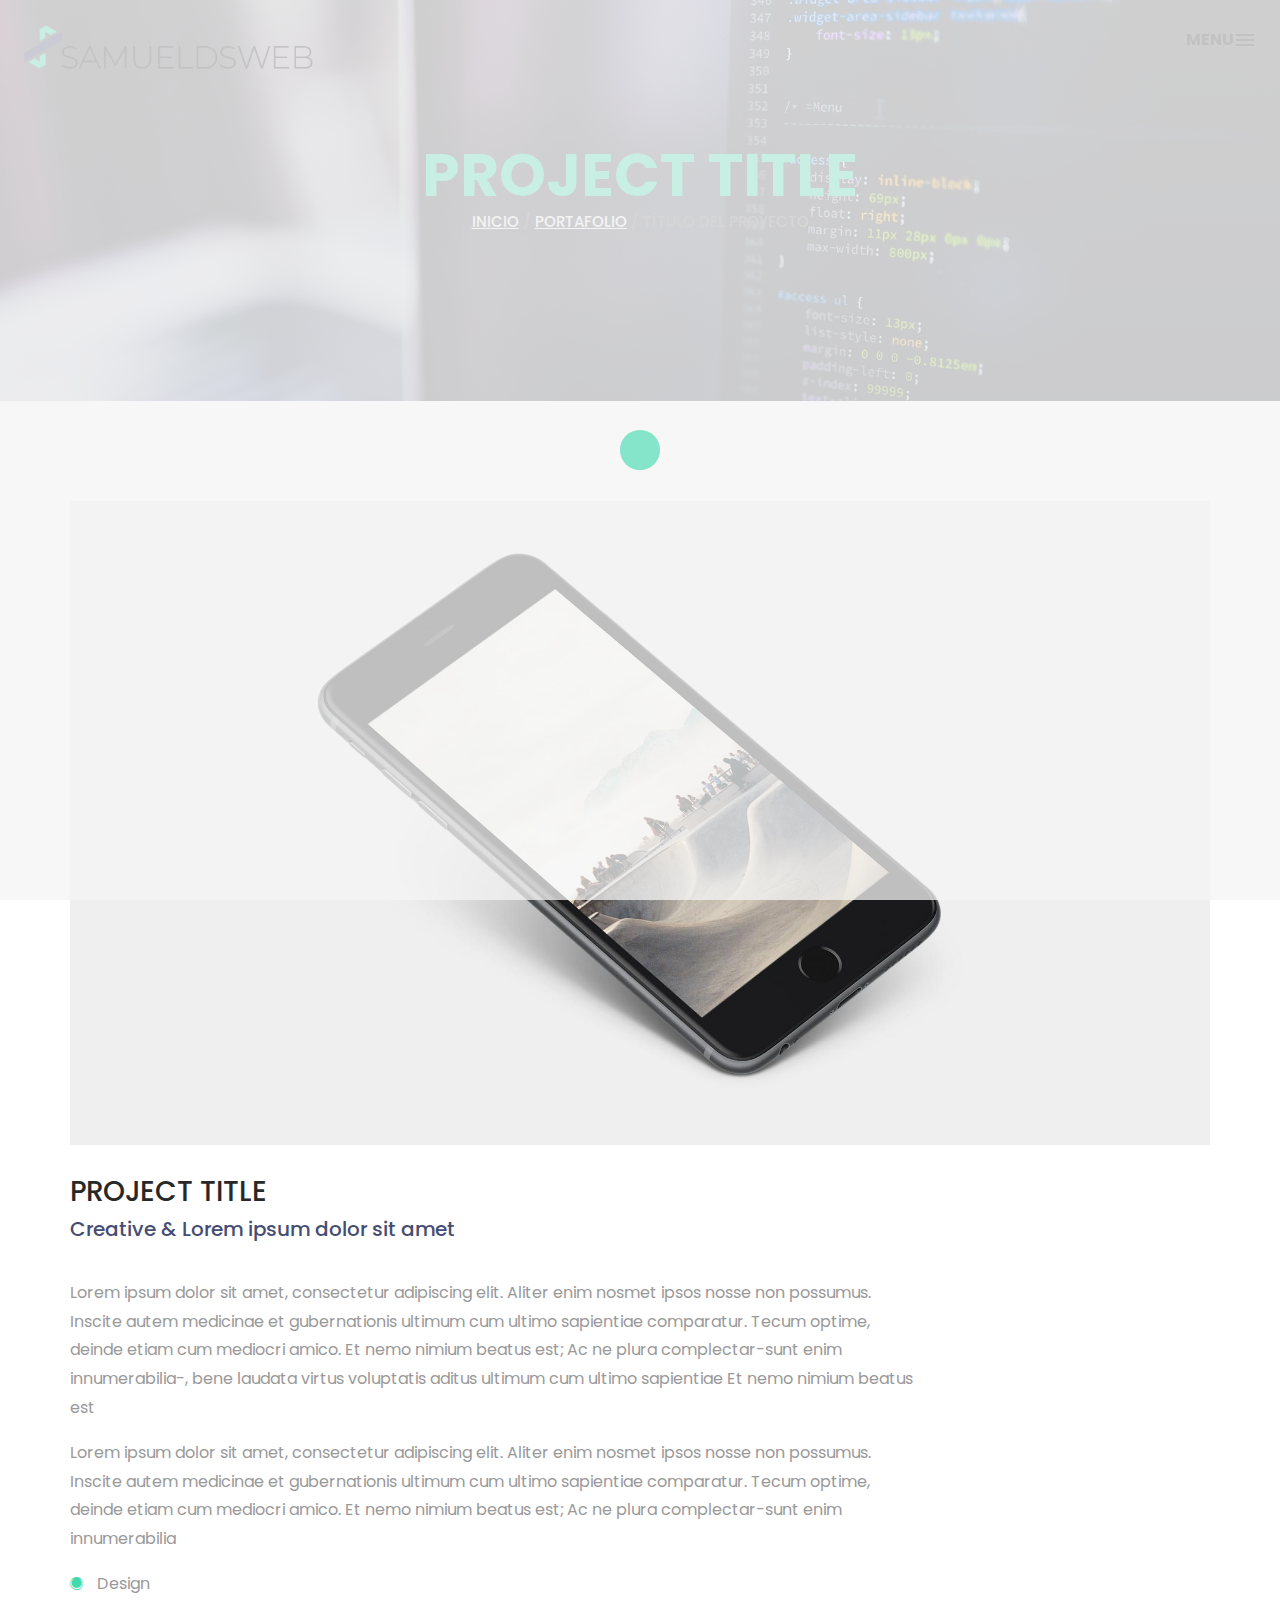
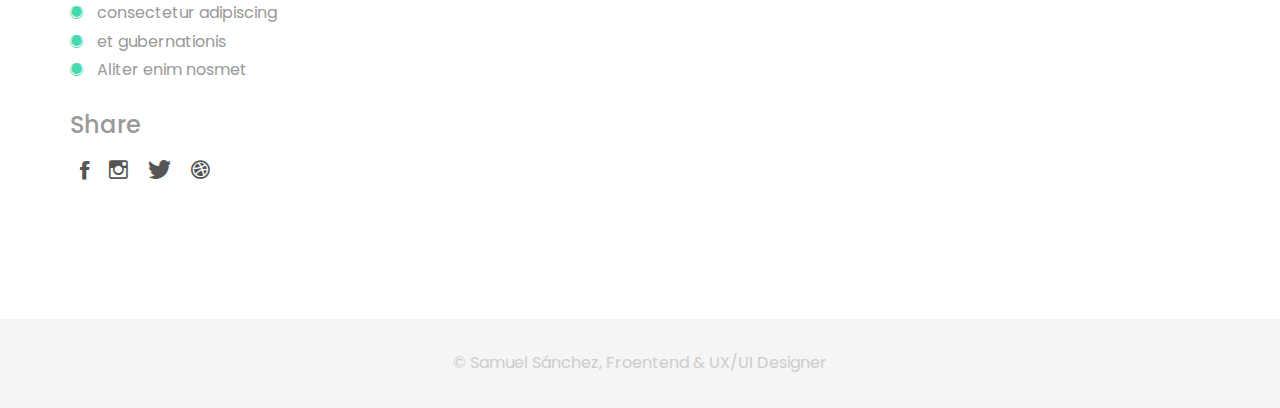
<file: single-project.html>
<!DOCTYPE html>
<html lang="en">

<head>
    <meta charset="utf-8">
    <meta http-equiv="X-UA-Compatible" content="IE=edge">
    <meta name="viewport" content="width=device-width, initial-scale=1">
    <title>Samuel Sánchez | Frontend & Diseñador UX/UI</title>
    <link rel="icon" href="img/fav.png" type="image/x-icon">

    <!-- Bootstrap -->
    <link href="https://cdn.jsdelivr.net/npm/bootstrap@5.1.3/dist/css/bootstrap.min.css" rel="stylesheet">

    <!-- CSS only -->
    <link href="ionicons/css/ionicons.min.css" rel="stylesheet">
    <link rel="stylesheet" href="https://cdnjs.cloudflare.com/ajax/libs/font-awesome/6.1.1/css/all.min.css">

    <!-- main css -->
    <link href="css/style.css" rel="stylesheet">

    <!-- modernizr -->
    <script src="js/modernizr.js"></script>
</head>

<body>

    <!-- Preloader -->
    <div id="preloader">
        <div class="pre-container">
            <div class="spinner">
                <div class="double-bounce1"></div>
                <div class="double-bounce2"></div>
            </div>
        </div>
    </div>
    <!-- end Preloader -->

    <div class="container-fluid">
       <!-- box-header -->
        <header class="box-header">
            <div class="box-logo">
                <a href="index.html">
                    <img class="d-none d-md-block" src="img/logo.png" width="300" alt="Logo">
                    <img class="d-block d-md-none" src="img/logo.png" width="200" alt="Logo">
                </a>
            </div>
            <!-- box-nav -->
            <a class="box-primary-nav-trigger" href="#0">
                <span class="box-menu-text">Menu</span><span class="box-menu-icon"></span>
            </a>
            <!-- box-primary-nav-trigger -->
        </header>
        <!-- end box-header -->
        
        <!-- nav -->
        <nav>
            <ul class="box-primary-nav">
                <li class="box-label">Portafolio</li>

                <li><a href="index.html">Inicio</a> <i class="ion-ios-circle-filled color"></i></li>
                <li><a href="samuel-sanchez.html">¿Quién es Samuel?</a></li>
                <li><a href="portafolio-completo.html">Portafolio Completo</a></li>
                <li><a href="contacto.html">Contactar</a></li>

                <li class="box-label">Siguir en Redes Sociales</li>

                <li class="box-social"><a href="https://www.linkedin.com/in/samueldsweb/" target="_blank"><i class="ion-social-linkedin"></i></a></li>
                <li class="box-social"><a href="https://www.instagram.com/samueldsweb/" target="_blank"><i class="ion-social-instagram-outline"></i></a></li>
                <li class="box-social"><a href="https://www.behance.net/samueldsweb" target="_blank"><i class="fa-brands fa-behance-square"></i></a></li>
                <li class="box-social"><a href="https://github.com/samueldsweb" target="_blank"><i class="ion-social-github"></i></a></li>
            </ul>
        </nav>
        <!-- end nav -->
    </div>
    
    <!-- top-bar -->
    <div class="top-bar">
        <h1>project title</h1>
        <p><a href="index.html">Inicio</a> / <a href="portafolio-completo.html">Portafolio</a> / Título del Proyecto</p>
    </div>
    <!-- end top-bar -->
    
    <!-- main-container -->
    <div class="container main-container">
        <div class="col-md-12">
            <img src="img/portfolio/portfolio.jpg" alt="" class="img-fluid" />
            <div class="h-30"></div>
        </div>

        <div class="col-md-12">
            <h3 class="text-uppercase">project title</h3>
            <h5>Creative & Lorem ipsum dolor sit amet</h5>
            <div class="h-30"></div>
        </div>

        <div class="col-md-9">
            <p>Lorem ipsum dolor sit amet, consectetur adipiscing elit. Aliter enim nosmet ipsos nosse non possumus. Inscite autem medicinae et gubernationis ultimum cum ultimo sapientiae comparatur. Tecum optime, deinde etiam cum mediocri amico. Et nemo nimium beatus est; Ac ne plura complectar-sunt enim innumerabilia-, bene laudata virtus voluptatis aditus ultimum cum ultimo sapientiae Et nemo nimium beatus est </p>

            <p>Lorem ipsum dolor sit amet, consectetur adipiscing elit. Aliter enim nosmet ipsos nosse non possumus. Inscite autem medicinae et gubernationis ultimum cum ultimo sapientiae comparatur. Tecum optime, deinde etiam cum mediocri amico. Et nemo nimium beatus est; Ac ne plura complectar-sunt enim innumerabilia </p>
        </div>

        <div class="col-md-3">
            <ul class="cat-ul">
                <li><i class="ion-ios-circle-filled"></i> Design</li>
                <li><i class="ion-ios-circle-filled"></i> consectetur adipiscing</li>
                <li><i class="ion-ios-circle-filled"></i> et gubernationis</li>
                <li><i class="ion-ios-circle-filled"></i> Aliter enim nosmet</li>
            </ul>
            <div class="h-10"></div>
            <h4>Share</h4>
            <ul class="social-ul">
                <li class="box-social"><a href="#0"><i class="ion-social-facebook"></i></a></li>
                <li class="box-social"><a href="#0"><i class="ion-social-instagram-outline"></i></a></li>
                <li class="box-social"><a href="#0"><i class="ion-social-twitter"></i></a></li>
                <li class="box-social"><a href="#0"><i class="ion-social-dribbble"></i></a></li>
            </ul>
        </div>
    </div>
    <!-- end main-container -->


    <!-- footer -->
    <footer>
        <div class="container-fluid">
            <p class="copyright">© Samuel Sánchez, Froentend & UX/UI Designer</p>
        </div>
    </footer>
    <!-- end footer -->
    
    <!-- back to top -->
    <a href="#0" class="cd-top"><i class="ion-android-arrow-up"></i></a>
    <!-- end back to top -->

    <!-- jQuery -->
    <script src="js/jquery-2.1.1.js"></script>
    <!--  plugins -->
    <script src="https://cdn.jsdelivr.net/npm/bootstrap@5.1.3/dist/js/bootstrap.bundle.min.js"></script>
    <script src="js/menu.js"></script>
    <script src="js/animated-headline.js"></script>
    <script src="js/isotope.pkgd.min.js"></script>


    <!--  custom script -->
    <script src="js/custom.js"></script>

</body>

</html>
</file>
<file: css/style.css>
/*
* SDS Web Theme
* Modified by : Samuel Sanchez
* website : https://samueldsweb.github.io/
*/


/* Table of Content
==================================================
	- Google fonts & font family -
	- General -
    - typography -
    - Preloader -
	- Header -
    - box intro section -
    - Portfoilo section -
    - Footer -
    - About page -
    - Services page -
    - contact page -
    - Portfolio single page -
    - Responsive media queries -
*/

/* Colors
====================

Marino: #464D73
Turquesa: #43D9AE
Beige: #D9A566
Blanco: #F2F2F2
Negro: #282828

*/


/* Google fonts & font family
==================================================*/

@import url(https://fonts.googleapis.com/css?family=Poppins:400,500,600,700);

/* General
==================================================*/

html,
body {
    height: 100%;
    font-family: 'Poppins', sans-serif;
    line-height: 1.8;
    color: #999
}

.no-padding {
    padding-left: 0;
    padding-right: 0;
}

.no-padding [class^="col-"] {
    padding-left: 0;
    padding-right: 0;
}

.main-container {
    padding: 100px 0;
}

.center {
    text-align: center;
}

a {
    -webkit-transition: all .3s;
    transition: all .3s
}

.uppercase {
    text-transform: uppercase;
}

.h-30 {
    height: 30px
}

.h-10 {
    height: 10px
}

.color {
    color: #43D9AE;
    font-size: 11px;
}

.c-marino {
    color: #464D73;
}

.c-turquesa {
    color: #43D9AE;
}

.c-beige {
    color: #D9A566;
}

.c-blanco {
    color: #F2F2F2;
}

.c-negro {
    color: #282828
}

/* typography
==================================================*/

h1 {
    color: #282828;
    font-size: 60px;
    text-transform: uppercase;
}

h3 {
    color: #282828;
}

h5 {
    color: #464D73;
}


/* preloader
==================================================*/

#preloader {
    position: fixed;
    top: 0;
    left: 0;
    right: 0;
    bottom: 0;
    background-color: #f5f5f5;
    /* change if the mask should be a color other than white */
    z-index: 1000;
    /* makes sure it stays on top */
}

.pre-container {
    position: absolute;
    left: 50%;
    top: 50%;
    bottom: auto;
    right: auto;
    -webkit-transform: translateX(-50%) translateY(-50%);
    transform: translateX(-50%) translateY(-50%);
    text-align: center;
}

.spinner {
    width: 40px;
    height: 40px;
    position: relative;
    margin: 100px auto;
}

.double-bounce1,
.double-bounce2 {
    width: 100%;
    height: 100%;
    border-radius: 50%;
    background-color: #43D9AE;
    opacity: 0.6;
    position: absolute;
    top: 0;
    left: 0;
    -webkit-animation: bounce 2.0s infinite ease-in-out;
    animation: bounce 2.0s infinite ease-in-out;
}

.double-bounce2 {
    -webkit-animation-delay: -1.0s;
    animation-delay: -1.0s;
}

@-webkit-keyframes bounce {
    0%,
    100% {
        -webkit-transform: scale(0.0)
    }
    50% {
        -webkit-transform: scale(1.0)
    }
}

@keyframes bounce {
    0%,
    100% {
        transform: scale(0.0);
        -webkit-transform: scale(0.0);
    }
    50% {
        transform: scale(1.0);
        -webkit-transform: scale(1.0);
    }
}


/* headr
==================================================*/

.box-header {
    position: absolute;
    top: 0;
    left: 0;
    background: rgba(255, 255, 255, 0.95);
    height: 50px;
    width: 100%;
    z-index: 3;
    box-shadow: 0 1px 2px rgba(0, 0, 0, 0.3);
    -webkit-font-smoothing: antialiased;
    -moz-osx-font-smoothing: grayscale;
}

.box-header {
    height: 80px;
    background: transparent;
    box-shadow: none;
}

.box-header {
    -webkit-transition: background-color 0.3s;
    transition: background-color 0.3s;
    -webkit-transform: translate3d(0, 0, 0);
    transform: translate3d(0, 0, 0);
    -webkit-backface-visibility: hidden;
    backface-visibility: hidden;
}

.box-header.is-fixed {
    position: fixed;
    top: -80px;
    background-color: rgba(255, 255, 255, 0.96);
    -webkit-transition: -webkit-transform 0.3s;
    transition: -webkit-transform 0.3s;
    transition: transform 0.3s;
    transition: transform 0.3s, -webkit-transform 0.3s;
}

.box-header.is-visible {
    -webkit-transform: translate3d(0, 100%, 0);
    transform: translate3d(0, 100%, 0);
}

.box-header.menu-is-open {
    background-color: rgba(255, 255, 255, 0.96);
}

.box-logo {
    display: block;
    padding: 20px;
}

.box-primary-nav-trigger {
    position: absolute;
    right: 0;
    top: 0;
    height: 100%;
    width: 50px;
    background-color: #fff;
}

.box-primary-nav-trigger .box-menu-text {
    color: #282828;
    text-transform: uppercase;
    font-weight: 700;
    display: none;
}

.box-primary-nav-trigger .box-menu-icon {
    display: inline-block;
    position: absolute;
    left: 50%;
    top: 50%;
    bottom: auto;
    right: auto;
    -webkit-transform: translateX(-50%) translateY(-50%);
    transform: translateX(-50%) translateY(-50%);
    width: 18px;
    height: 2px;
    background-color: #282828;
    -webkit-transition: background-color 0.3s;
    transition: background-color 0.3s;
    list-style: none;
}

.box-primary-nav-trigger .box-menu-icon::before,
.box-primary-nav-trigger .box-menu-icon:after {
    content: '';
    width: 100%;
    height: 100%;
    position: absolute;
    background-color: #282828;
    right: 0;
    -webkit-transition: -webkit-transform .3s, top .3s, background-color 0s;
    -webkit-transition: top .3s, background-color 0s, -webkit-transform .3s;
    transition: top .3s, background-color 0s, -webkit-transform .3s;
    transition: transform .3s, top .3s, background-color 0s;
    transition: transform .3s, top .3s, background-color 0s, -webkit-transform .3s;
}

.box-primary-nav-trigger .box-menu-icon::before {
    top: -5px;
}

.box-primary-nav-trigger .box-menu-icon::after {
    top: 5px;
}

.box-primary-nav-trigger .box-menu-icon.is-clicked {
    background-color: rgba(255, 255, 255, 0);
}

.box-primary-nav-trigger .box-menu-icon.is-clicked::before,
.box-primary-nav-trigger .box-menu-icon.is-clicked::after {
    background-color: #282828;
}

.box-primary-nav-trigger .box-menu-icon.is-clicked::before {
    top: 0;
    -webkit-transform: rotate(135deg);
    transform: rotate(135deg);
}

.box-primary-nav-trigger .box-menu-icon.is-clicked::after {
    top: 0;
    -webkit-transform: rotate(225deg);
    transform: rotate(225deg);
}

.box-primary-nav-trigger {
    width: 100px;
    padding-left: 1em;
    background-color: transparent;
    height: 30px;
    line-height: 30px;
    right: 10px;
    top: 50%;
    bottom: auto;
    -webkit-transform: translateY(-50%);
    transform: translateY(-50%);
}

.box-primary-nav-trigger .box-menu-text {
    display: inline-block;
}

.box-primary-nav-trigger .box-menu-icon {
    left: auto;
    right: 1em;
    -webkit-transform: translateX(0) translateY(-50%);
    transform: translateX(0) translateY(-50%);
}

.box-primary-nav {
    position: fixed;
    left: 0;
    top: 0;
    height: 100%;
    width: 100%;
    background: rgba(0, 0, 0, 0.96);
    z-index: 2;
    text-align: center;
    padding: 50px 0;
    -webkit-backface-visibility: hidden;
    backface-visibility: hidden;
    overflow: auto;
    -webkit-overflow-scrolling: touch;
    -webkit-transform: translateY(-100%);
    transform: translateY(-100%);
    -webkit-transition-property: -webkit-transform;
    transition-property: -webkit-transform;
    transition-property: transform;
    transition-property: transform, -webkit-transform;
    -webkit-transition-duration: 0.4s;
    transition-duration: 0.4s;
    list-style: none;
}

.box-primary-nav li {
    font-size: 22px;
    font-size: 1.375rem;
    font-weight: 300;
    -webkit-font-smoothing: antialiased;
    -moz-osx-font-smoothing: grayscale;
    margin: .2em 0;
    text-transform: capitalize;
}

.box-primary-nav a {
    display: inline-block;
    padding: .4em 1em;
    border-radius: 0.25em;
    -webkit-transition: all 0.2s;
    transition: all 0.2s;
    color: #fff;
    text-decoration: none;
    font-weight: bold;
}
.box-primary-nav a:focus {
    outline: none;
}

.no-touch .box-primary-nav a:hover {
    text-decoration: none;
    color: #ddd;
}

.box-primary-nav .box-label {
    color: #43D9AE;
    text-transform: uppercase;
    font-weight: 700;
    font-size: 17px;
    margin: 2.4em 0 .8em;
}

.box-primary-nav .box-social {
    display: inline-block;
    margin: 10px .4em;
}

.box-primary-nav .box-social a {
    width: 30px;
    height: 30px;
    padding: 0;
    font-size: 30px
}

.box-primary-nav.is-visible {
    -webkit-transform: translateY(0);
    transform: translateY(0);
}

.box-primary-nav {
    padding: 150px 0 0;
}

.box-primary-nav li {
    font-size: 18px;
}


/* box-intro
==================================================*/

.box-intro {
    text-align: center;
    display: table;
    height: 100vh;
    width: 100%;
}

.box-intro .table-cell {
    display: table-cell;
    vertical-align: middle;
}

.box-intro em {
    font-style: normal;
    text-transform: uppercase
}

b i:last-child {
    color: #43D9AE !important;
}

.box-intro h5 {
    letter-spacing: 4px;
    text-transform: uppercase;
    color: #999;
    line-height: 1.7
}

.bg-intro {
    background-image: url(../img/background/education-bg.png);
    background-repeat: no-repeat;
    background-position: center;
    background-size: cover;
}


/* mouse effect */

.mouse {
    position: absolute;
    width: 22px;
    height: 42px;
    bottom: 40px;
    left: 50%;
    margin-left: -12px;
    border-radius: 15px;
    border: 2px solid #888;
    -webkit-animation: intro 1s;
    animation: intro 1s;
}

.scroll {
    display: block;
    width: 3px;
    height: 3px;
    margin: 6px auto;
    border-radius: 4px;
    background: #888;
    -webkit-animation: finger 2s infinite;
    animation: finger 2s infinite;
}

@-webkit-keyframes intro {
    0% {
        opacity: 0;
        -webkit-transform: translateY(40px);
        transform: translateY(40px);
    }
    100% {
        opacity: 1;
        -webkit-transform: translateY(0);
        transform: translateY(0);
    }
}

@keyframes intro {
    0% {
        opacity: 0;
        -webkit-transform: translateY(40px);
        transform: translateY(40px);
    }
    100% {
        opacity: 1;
        -webkit-transform: translateY(0);
        transform: translateY(0);
    }
}

@-webkit-keyframes finger {
    0% {
        opacity: 1;
    }
    100% {
        opacity: 0;
        -webkit-transform: translateY(20px);
        transform: translateY(20px);
    }
}

@keyframes finger {
    0% {
        opacity: 1;
    }
    100% {
        opacity: 0;
        -webkit-transform: translateY(20px);
        transform: translateY(20px);
    }
}


/* text rotate */

.box-headline {
    font-size: 130px;
    line-height: 1.0;
}

.box-words-wrapper {
    display: inline-block;
    position: relative;
}

.box-words-wrapper b {
    display: inline-block;
    position: absolute;
    white-space: nowrap;
    left: 0;
    top: 0;
}

.box-words-wrapper b.is-visible {
    position: relative;
}

.no-js .box-words-wrapper b {
    opacity: 0;
}

.no-js .box-words-wrapper b.is-visible {
    opacity: 1;
}

.box-headline.rotate-2 .box-words-wrapper {
    -webkit-perspective: 300px;
    perspective: 300px;
}

.box-headline.rotate-2 i,
.box-headline.rotate-2 em {
    display: inline-block;
    -webkit-backface-visibility: hidden;
    backface-visibility: hidden;
}

.box-headline.rotate-2 b {
    opacity: 0;
}

.box-headline.rotate-2 i {
    -webkit-transform-style: preserve-3d;
    transform-style: preserve-3d;
    -webkit-transform: translateZ(-20px) rotateX(90deg);
    transform: translateZ(-20px) rotateX(90deg);
    opacity: 0;
}

.is-visible .box-headline.rotate-2 i {
    opacity: 1;
}

.box-headline.rotate-2 i.in {
    -webkit-animation: box-rotate-2-in 0.4s forwards;
    animation: box-rotate-2-in 0.4s forwards;
}

.box-headline.rotate-2 i.out {
    -webkit-animation: box-rotate-2-out 0.4s forwards;
    animation: box-rotate-2-out 0.4s forwards;
}

.box-headline.rotate-2 em {
    -webkit-transform: translateZ(20px);
    transform: translateZ(20px);
}

.no-csstransitions .box-headline.rotate-2 i {
    -webkit-transform: rotateX(0deg);
    transform: rotateX(0deg);
    opacity: 0;
}

.no-csstransitions .box-headline.rotate-2 i em {
    -webkit-transform: scale(1);
    transform: scale(1);
}

.no-csstransitions .box-headline.rotate-2 .is-visible i {
    opacity: 1;
}

@-webkit-keyframes box-rotate-2-in {
    0% {
        opacity: 0;
        -webkit-transform: translateZ(-20px) rotateX(90deg);
    }
    60% {
        opacity: 1;
        -webkit-transform: translateZ(-20px) rotateX(-10deg);
    }
    100% {
        opacity: 1;
        -webkit-transform: translateZ(-20px) rotateX(0deg);
    }
}

@keyframes box-rotate-2-in {
    0% {
        opacity: 0;
        -webkit-transform: translateZ(-20px) rotateX(90deg);
        transform: translateZ(-20px) rotateX(90deg);
    }
    60% {
        opacity: 1;
        -webkit-transform: translateZ(-20px) rotateX(-10deg);
        transform: translateZ(-20px) rotateX(-10deg);
    }
    100% {
        opacity: 1;
        -webkit-transform: translateZ(-20px) rotateX(0deg);
        transform: translateZ(-20px) rotateX(0deg);
    }
}

@-webkit-keyframes box-rotate-2-out {
    0% {
        opacity: 1;
        -webkit-transform: translateZ(-20px) rotateX(0);
    }
    60% {
        opacity: 0;
        -webkit-transform: translateZ(-20px) rotateX(-100deg);
    }
    100% {
        opacity: 0;
        -webkit-transform: translateZ(-20px) rotateX(-90deg);
    }
}

@keyframes box-rotate-2-out {
    0% {
        opacity: 1;
        -webkit-transform: translateZ(-20px) rotateX(0);
        transform: translateZ(-20px) rotateX(0);
    }
    60% {
        opacity: 0;
        -webkit-transform: translateZ(-20px) rotateX(-100deg);
        transform: translateZ(-20px) rotateX(-100deg);
    }
    100% {
        opacity: 0;
        -webkit-transform: translateZ(-20px) rotateX(-90deg);
        transform: translateZ(-20px) rotateX(-90deg);
    }
}


/* portfolio section
==================================================*/

.portfolio .categories-grid span {
    font-size: 30px;
    margin-bottom: 30px;
    display: inline-block;
}

.portfolio .categories-grid .categories ul li {
    list-style: none;
    margin: 20px 0;
}

.portfolio .categories-grid .categories ul li a {
    display: inline-block;
    color: #60606e;
    padding: 0 10px;
    margin: 0 10px;
    -webkit-transition: all .2s ease-in-out .2s;
    transition: all .2s ease-in-out .2s;
}

.portfolio .categories-grid .categories ul li a:hover,
.portfolio .categories-grid .categories ul li a:focus {
    text-decoration: none;
}

.portfolio .categories-grid .categories ul li a.active {
    margin-left: 0;
    background-color: #43D9AE;
    padding: 0px 20px;
    color: white;
    border-radius: 25px;
    text-decoration: none;
}

.portfolio_filter {
    padding-left: 0;
}

.portfolio_item {
    position: relative;
    overflow: hidden;
    display: block;
}

.portfolio_item .portfolio_item_hover {
    position: absolute;
    top: 0px;
    left: 0px;
    height: 100%;
    width: 100%;
    background-color: rgba(0, 0, 0, .8);
    -webkit-transform: translate(-100%);
    transform: translate(-100%);
    opacity: 0;
    -webkit-transition: all .2s ease-in-out;
    transition: all .2s ease-in-out;
}

.portfolio_item .portfolio_item_hover .item_info {
    text-align: center;
    position: absolute;
    top: 50%;
    left: 50%;
    -webkit-transform: translate(-50%, -50%);
    transform: translate(-50%, -50%);
    padding: 10px;
    width: 100%;
    font-weight: bold;
}

.portfolio_item .portfolio_item_hover .item_info span {
    display: block;
    color: #fff;
    font-size: 18px;
    -webkit-transform: translateX(-100px);
    transform: translateX(-100px);
    -webkit-transition: all .2s ease-in-out .2s;
    transition: all .2s ease-in-out .2s;
    opacity: 0;
}

.portfolio_item .portfolio_item_hover .item_info em {
    font-style: normal;
    display: inline-block;
    background-color: #464D73;
    padding: 5px 20px;
    border-radius: 25px;
    color: #fff;
    margin-top: 10px;
    -webkit-transform: translateX(-100px);
    transform: translateX(-100px);
    -webkit-transition: all .3s ease-in-out .3s;
    transition: all .3s ease-in-out .3s;
    opacity: 0;
    font-size: 10px;
    letter-spacing: 2px;
}

.portfolio_item:hover .portfolio_item_hover {
    opacity: 1;
    -webkit-transform: translateX(0);
    transform: translateX(0);
}

.portfolio_item:hover .item_info em,
.portfolio_item:hover .item_info span {
    opacity: 1;
    -webkit-transform: translateX(0);
    transform: translateX(0);
}

.portfolio .categories-grid .categories ul li {
    float: left;
}

.portfolio .categories-grid .categories ul li a {
    padding: 0 10px;
    -webkit-transition: all .2s ease-in-out .2s;
    transition: all .2s ease-in-out .2s;
}

.portfolio_filter {
    padding-left: 0;
    display: inline-block;
    margin: 0 auto;
    text-align: center;
    margin-bottom: 50px;
}

.portfolio-inner {
    padding-bottom: 0 !important;
    padding-top: 55px;
}


/* footer
==================================================*/

footer {
    padding: 30px 0;
    text-align: center;
    background: #f5f5f5
}

.copyright {
    color: #ccc;
    margin-bottom: 0;
}

footer img {
    margin: 0 auto;
}


/* backto top
==================================================*/

.cd-top {
    display: inline-block;
    height: 40px;
    width: 40px;
    position: fixed;
    bottom: 20px;
    line-height: 40px;
    font-size: 20px;
    right: 10px;
    text-align: center;
    color: #fff;
    background: #464D73;
    visibility: hidden;
    opacity: 0;
    -webkit-transition: opacity .3s 0s, visibility 0s .3s;
    transition: opacity .3s 0s, visibility 0s .3s;
}

.cd-top.cd-is-visible,
.cd-top.cd-fade-out,
.no-touch .cd-top:hover {
    -webkit-transition: opacity .3s 0s, visibility 0s 0s;
    transition: opacity .3s 0s, visibility 0s 0s;
}

.cd-top.cd-is-visible {
    /* the button becomes visible */
    visibility: visible;
    opacity: 1;
}

.cd-top.cd-fade-out {
    opacity: .5;
}

.no-touch .cd-top:hover,
.no-touch .cd-top:focus {
    background-color: #D9A566;
    opacity: 1;
    color: #fff;
}


/* About page
==================================================*/

.top-bar {
    color: #333;
    padding: 150px 0 150px;
    background: -webkit-linear-gradient( rgba(255, 255, 255, .8), rgba(255, 255, 255, .8)), url(../img/background/bg-breadcrumb.jpg);
    background: linear-gradient( rgb(255 255 255 / 22%), rgb(70 77 115 / 50%)), url(../img/background/bg-breadcrumb.jpg);
    background-size: cover;
    background-attachment: fixed;
    background-position: center center;
    text-align: center;
}

.top-bar h1 {
    font-size: 60px;
    text-transform: uppercase;
    font-weight: 700;
    color: #43D9AE;
    line-height: 50px;
}

.top-bar p {
    font-size: 15px;
    text-transform: uppercase;
    font-weight: 500;
    color: #777;
}

.top-bar p a {
    color: #f2f2f2;
}

.top-bar p a:hover,
.top-bar p a:focus {
    color: #D9A566;
    text-decoration: none;
}

.social-ul {
    list-style: none;
    display: inline-block;
    padding-left: 0;
}

.social-ul li {
    margin: 0 10px;
    float: left;
}

.social-ul li a {
    font-size: 25px;
    color: #555;
    -webkit-transition: all .3s;
    transition: all .3s;
}

.social-ul li a:hover {
    color: #888;
}


/* Services page
==================================================*/

.size-50 {
    font-size: 50px;
}

.service-box {
    margin-bottom: 30px;
}

.service-box h3 {
    margin-top: 0;
}


/* contact page
==================================================*/

.details-text i {
    margin-right: 10px;
}

.textarea-contact {
    height: 200px;
    width: 100%;
    border: solid 1px rgba(0, 0, 0, .1);
    position: relative;
}

.textarea-contact textarea {
    height: 100%;
    width: 100%;
    border: 0;
    padding: 20px;
    background-color: transparent;
    float: left;
    z-index: 2;
    font-size: 14px;
    color: #9a9a9a;
    resize: none;
}

.textarea-contact > span {
    position: absolute;
    top: 20px;
    left: 20px;
    -webkit-transform: translateY(-50%);
    transform: translateY(-50%);
    font-size: 12px;
    text-transform: uppercase;
    color: #cdcdcd;
    -webkit-transition: all .2s ease-in-out;
    transition: all .2s ease-in-out;
    z-index: 1;
}

.input-contact {
    height: 40px;
    width: 100%;
    border: solid 1px rgba(0, 0, 0, .1);
    position: relative;
    margin-bottom: 30px;
}

.input-contact input[type="text"] {
    height: 100%;
    width: 100%;
    border: 0;
    padding: 0 20px;
    float: left;
    position: relative;
    background-color: transparent;
    z-index: 2;
    font-size: 14px;
    color: #9a9a9a;
}

.input-contact > span {
    position: absolute;
    top: 50%;
    left: 20px;
    -webkit-transform: translateY(-50%);
    transform: translateY(-50%);
    font-size: 12px;
    text-transform: uppercase;
    color: #cdcdcd;
    -webkit-transition: all .2s ease-in-out;
    transition: all .2s ease-in-out;
    z-index: 1;
}

.input-contact > span.active,
.textarea-contact > span.active {
    color: #43D9AE;
    font-size: 10px;
    top: 0px;
    left: 5px;
    background-color: #fff;
    padding: 5px
}

input:focus,
textarea:focus {
    outline: none;
}

.contact-info {
    margin-top: 20px;
}

.contact-info i {
    height: 30px;
    width: 30px;
    display: inline-block;
    background: #43D9AE;
    text-align: center;
    line-height: 33px;
    margin-right: 10px;
    color: #fff;
    font-size: 21px;
}

.contact-info p {
    display: inline-block;
    margin-right: 20px;
}

.btn-box {
    background: #464D73;
    padding: 10px 50px;
    border-radius: 0;
    color: #fff;
    margin-top: 20px;
    text-transform: uppercase;
    letter-spacing: 2px;
    font-weight: 500;
}

.btn-box:hover,
.btn-box:focus {
    background: #D9A566;
    color: #fff;
}



/* single project page
==================================================*/

.cat-ul {
    padding-left: 0;
    list-style: none
}

.cat-ul li i {
    margin-right: 10px;
    color: #43D9AE;
}


/* Responsive media queries
==================================================*/

@media (max-width: 991px) {
    .portfolio .categories-grid span {
        margin-bottom: 0;
        text-align: center;
        width: 100%;
    }
    .portfolio .categories-grid .categories ul li {
        text-align: center;
    }
    .portfolio .categories-grid .categories ul li a {
        margin-left: 0;
    }
    .col-md-6 h3 {
        margin-top: 30px;
    }
    .box-logo {
        background-image: linear-gradient(to top, #e6e9f0 0%, #eef1f5 100%);
    }
}

@media only screen and (max-width: 670px) {
    .box-headline {
        font-size: 100px;
    }
    .box-intro h5 {
        font-size: 12px;
    }
    .box-primary-nav a {
        padding: 5px 1em;
        font-size: 14px;
    }
    .box-primary-nav {
        padding: 80px 0 0;
    }
    .box-primary-nav .box-social a {
        font-size: 23px;
    }
    .top-bar h1 {
        font-size: 40px;
        line-height: 30px;
    }
    .portfolio .categories-grid .categories ul li {
        float: none;
    }
}

@media only screen and (max-width: 520px) {
    .box-headline {
        font-size: 80px;
    }
    .box-intro h5 {
        font-size: 12px;
    }
    .main-container {
        padding: 50px 0;
    }
}

@media only screen and (max-width: 420px) {
    .box-headline {
        font-size: 50px;
    }
    .box-intro h5 {
        font-size: 12px;
    }
    .top-bar h1 {
        font-size: 30px;
        line-height: 30px;
    }
}
</file>
